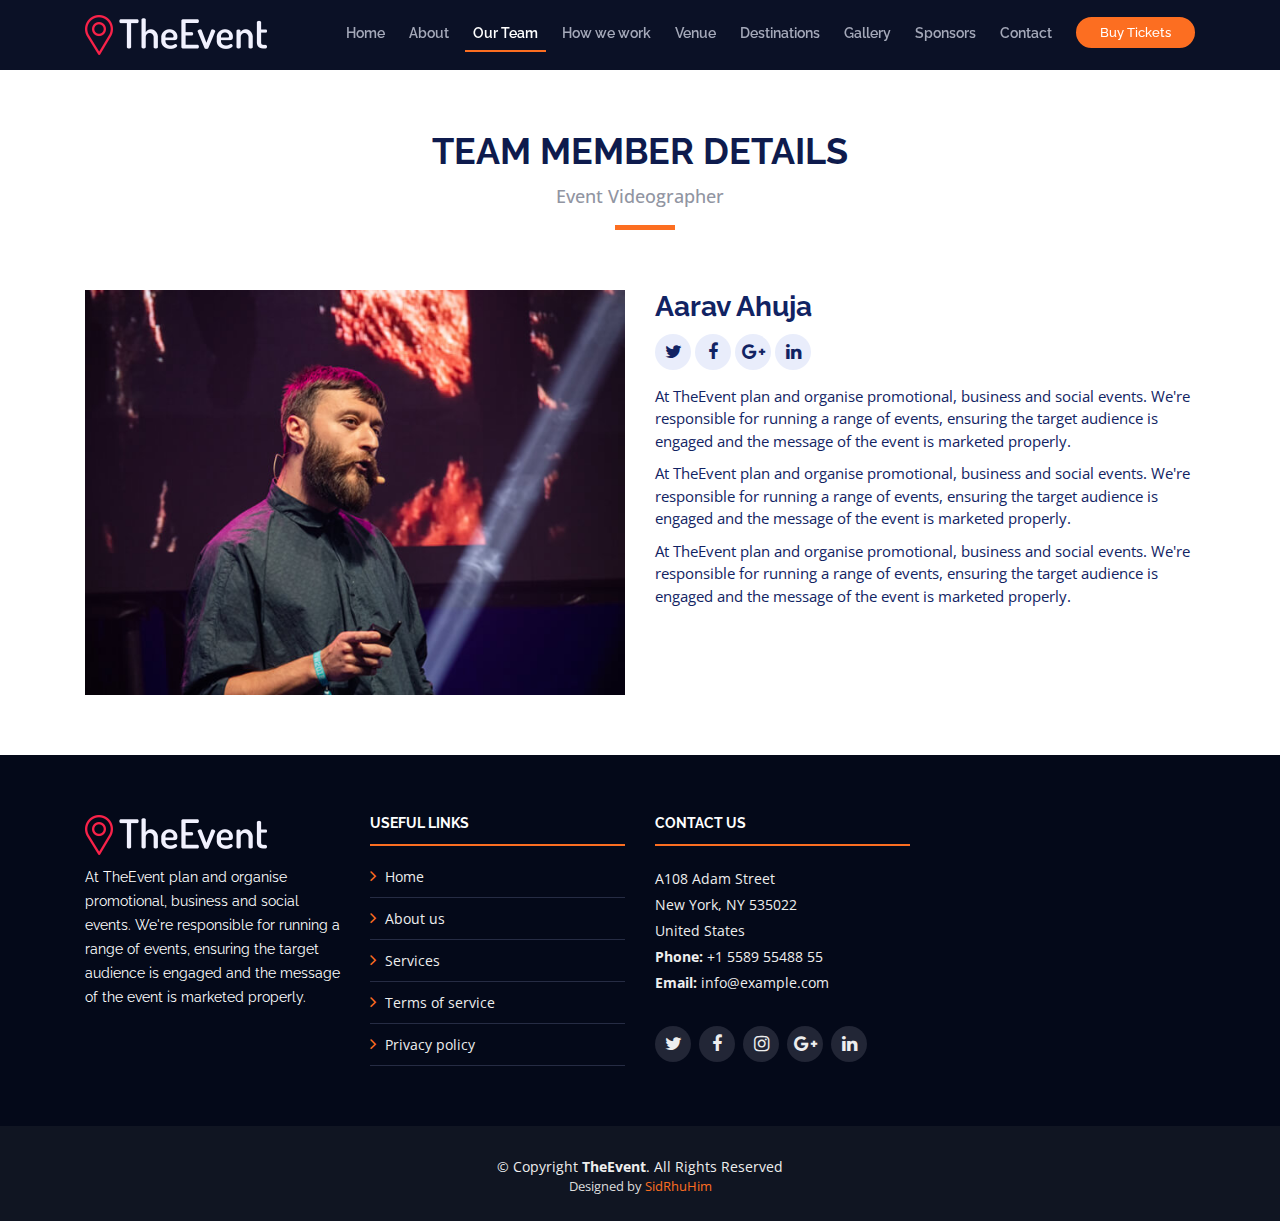
<file: speaker-details.html>
<!DOCTYPE html>
<html lang="en">

<head>
  <meta charset="utf-8">
  <meta content="width=device-width, initial-scale=1.0" name="viewport">

  <title>TheEvent Bootstrap Template - Speaker Details</title>
  <meta content="" name="description">
  <meta content="" name="keywords">

  <!-- Favicons -->
  <link href="assets/img/favicon.png" rel="icon">
  <link href="assets/img/apple-touch-icon.png" rel="apple-touch-icon">

  <!-- Google Fonts -->
  <link href="https://fonts.googleapis.com/css?family=Open+Sans:300,300i,400,400i,700,700i|Raleway:300,400,500,700,800" rel="stylesheet">

  <!-- Vendor CSS Files -->
  <link href="assets/vendor/bootstrap/css/bootstrap.min.css" rel="stylesheet">
  <link href="assets/vendor/venobox/venobox.css" rel="stylesheet">
  <link href="assets/vendor/font-awesome/css/font-awesome.min.css" rel="stylesheet">
  <link href="assets/vendor/owl.carousel/assets/owl.carousel.min.css" rel="stylesheet">
  <link href="assets/vendor/aos/aos.css" rel="stylesheet">

  <!-- Template Main CSS File -->
  <link href="assets/css/style.css" rel="stylesheet">

  <!-- =======================================================
  * Template Name: TheEvent - v2.3.1
  * Template URL: https://bootstrapmade.com/theevent-conference-event-bootstrap-template/
  * Author: BootstrapMade.com
  * License: https://bootstrapmade.com/license/
  ======================================================== -->
</head>

<body>

  <!-- ======= Header ======= -->
  <header id="header" class="header-fixed">
    <div class="container">

      <div id="logo" class="pull-left">
        <!-- Uncomment below if you prefer to use a text logo -->
        <!-- <h1><a href="#intro">The<span>Event</span></a></h1>-->
        <a href="index.html" class="scrollto"><img src="assets/img/logo.png" alt="" title=""></a>
      </div>

      <nav id="nav-menu-container">
        <ul class="nav-menu">
          <li ><a href="index.html">Home</a></li>
          <li><a href="#about">About</a></li>
          <li class="menu-active"><a href="#speakers">Our Team</a></li>
          <li><a href="#schedule">How we work</a></li>
          <li><a href="#venue">Venue</a></li>
          <li><a href="#hotels">Destinations</a></li>
          <li><a href="#gallery">Gallery</a></li>
          <li><a href="#supporters">Sponsors</a></li>
          <li><a href="#contact">Contact</a></li>
          <li class="buy-tickets"><a href="#buy-tickets">Buy Tickets</a></li>
        </ul>
      </nav><!-- #nav-menu-container -->
    </div>
  </header><!-- End Header -->

  <main id="main" class="main-page">

    <!-- ======= Speaker Details Sectionn ======= -->
    <section id="speakers-details">
      <div class="container">
        <div class="section-header">
          <h2>Team member Details</h2>
          <p>Event Videographer</p>
        </div>

        <div class="row">
          <div class="col-md-6">
            <img src="assets/img/speakers/1.jpg" alt="Speaker 1" class="img-fluid">
          </div>

          <div class="col-md-6">
            <div class="details">
              <h2>Aarav Ahuja</h2>
              <div class="social">
                <a href=""><i class="fa fa-twitter"></i></a>
                <a href=""><i class="fa fa-facebook"></i></a>
                <a href=""><i class="fa fa-google-plus"></i></a>
                <a href=""><i class="fa fa-linkedin"></i></a>
              </div>
              <p>At TheEvent plan and organise promotional, business and social events. We're responsible
               for running a range of events, ensuring the target audience is engaged and the message of the event is marketed properly.</p>

              <p>At TheEvent plan and organise promotional, business and social events. We're responsible
               for running a range of events, ensuring the target audience is engaged and the message of the event is marketed properly.</p>

              <p>At TheEvent plan and organise promotional, business and social events. We're responsible
               for running a range of events, ensuring the target audience is engaged and the message of the event is marketed properly.</p>
            </div>
          </div>

        </div>
      </div>

    </section>

  </main><!-- End #main -->

  <!-- ======= Footer ======= -->
  <footer id="footer">
    <div class="footer-top">
      <div class="container">
        <div class="row">

          <div class="col-lg-3 col-md-6 footer-info">
            <img src="assets/img/logo.png" alt="TheEvenet">
            <p>At TheEvent plan and organise promotional, business and social events. We're responsible
               for running a range of events, ensuring the target audience is engaged and the message of the event is marketed properly.</p>
          </div>

          <div class="col-lg-3 col-md-6 footer-links">
            <h4>Useful Links</h4>
            <ul>
              <li><i class="fa fa-angle-right"></i> <a href="#">Home</a></li>
              <li><i class="fa fa-angle-right"></i> <a href="#">About us</a></li>
              <li><i class="fa fa-angle-right"></i> <a href="#">Services</a></li>
              <li><i class="fa fa-angle-right"></i> <a href="#">Terms of service</a></li>
              <li><i class="fa fa-angle-right"></i> <a href="#">Privacy policy</a></li>
            </ul>
          </div>


          <div class="col-lg-3 col-md-6 footer-contact">
            <h4>Contact Us</h4>
            <p>
              A108 Adam Street <br>
              New York, NY 535022<br>
              United States <br>
              <strong>Phone:</strong> +1 5589 55488 55<br>
              <strong>Email:</strong> info@example.com<br>
            </p>

            <div class="social-links">
              <a href="#" class="twitter"><i class="fa fa-twitter"></i></a>
              <a href="#" class="facebook"><i class="fa fa-facebook"></i></a>
              <a href="#" class="instagram"><i class="fa fa-instagram"></i></a>
              <a href="#" class="google-plus"><i class="fa fa-google-plus"></i></a>
              <a href="#" class="linkedin"><i class="fa fa-linkedin"></i></a>
            </div>

          </div>

        </div>
      </div>
    </div>

    <div class="container">
      <div class="copyright">
        &copy; Copyright <strong>TheEvent</strong>. All Rights Reserved
      </div>
      <div class="credits">

        Designed by <a href="">SidRhuHim</a>
      </div>
    </div>
  </footer><!-- End  Footer -->

  <a href="#" class="back-to-top"><i class="fa fa-angle-up"></i></a>

  <!-- Vendor JS Files -->
  <script src="assets/vendor/jquery/jquery.min.js"></script>
  <script src="assets/vendor/bootstrap/js/bootstrap.bundle.min.js"></script>
  <script src="assets/vendor/jquery.easing/jquery.easing.min.js"></script>
  <script src="assets/vendor/php-email-form/validate.js"></script>
  <script src="assets/vendor/venobox/venobox.min.js"></script>
  <script src="assets/vendor/owl.carousel/owl.carousel.min.js"></script>
  <script src="assets/vendor/superfish/superfish.min.js"></script>
  <script src="assets/vendor/hoverIntent/hoverIntent.js"></script>
  <script src="assets/vendor/aos/aos.js"></script>

  <!-- Template Main JS File -->
  <script src="assets/js/main.js"></script>

</body>

</html>
</file>
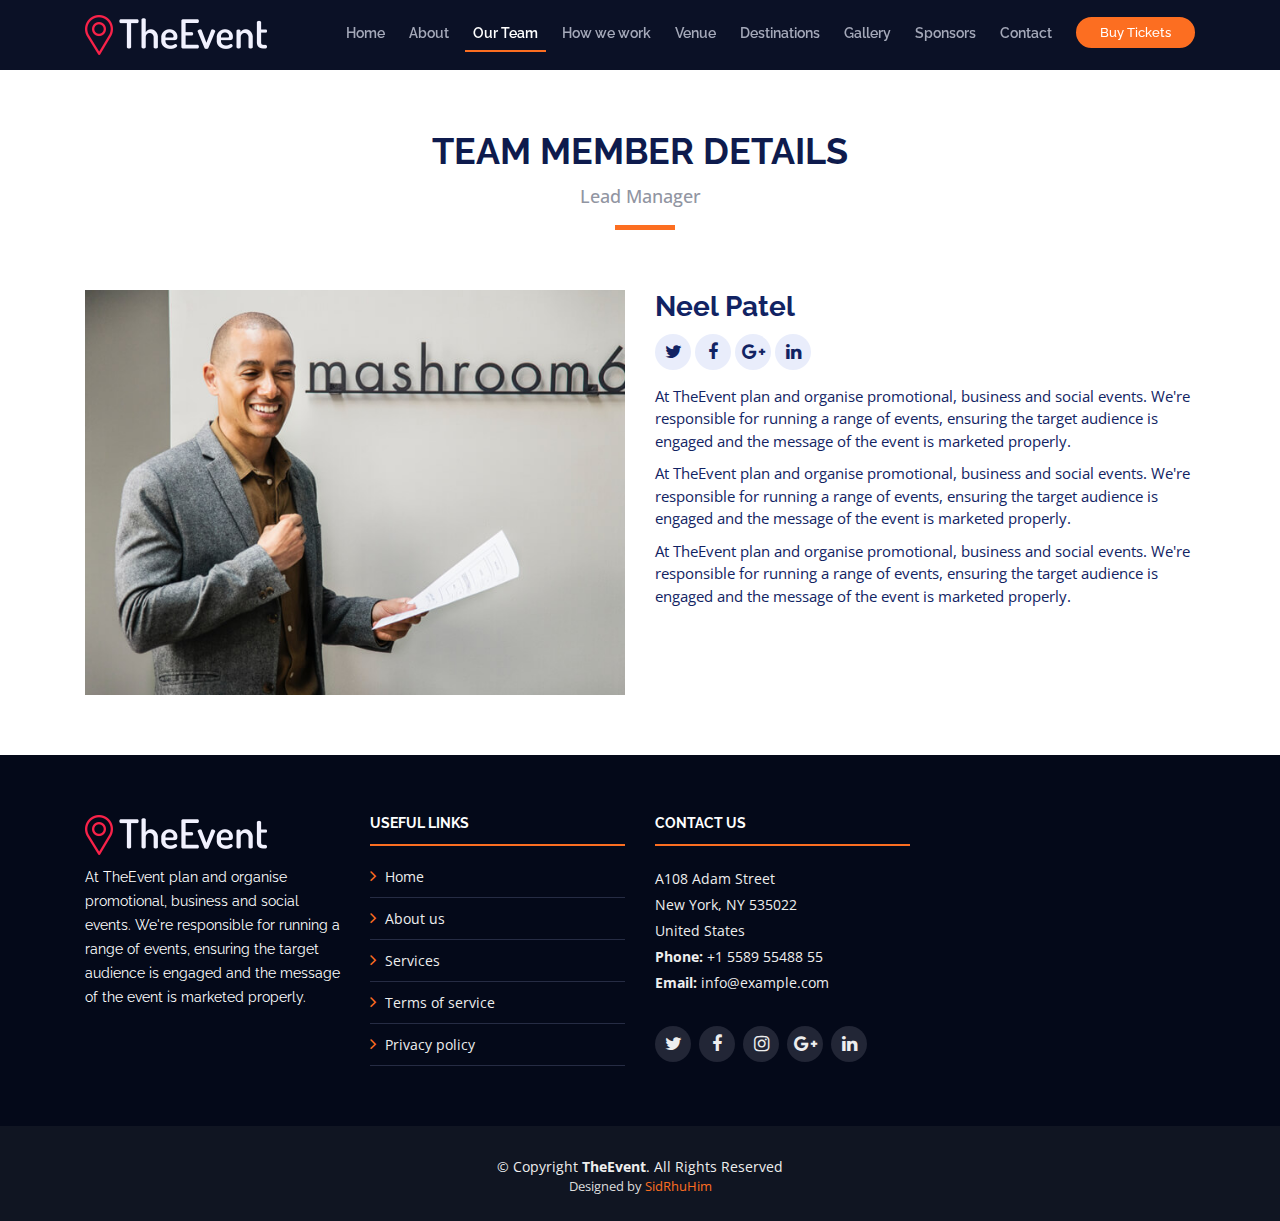
<file: speaker-details1.html>
<!DOCTYPE html>
<html lang="en">

<head>
  <meta charset="utf-8">
  <meta content="width=device-width, initial-scale=1.0" name="viewport">

  <title>Speaker Details</title>
  <meta content="" name="description">
  <meta content="" name="keywords">

  <!-- Favicons -->
  <link href="assets/img/favicon.png" rel="icon">
  <link href="assets/img/apple-touch-icon.png" rel="apple-touch-icon">

  <!-- Google Fonts -->
  <link href="https://fonts.googleapis.com/css?family=Open+Sans:300,300i,400,400i,700,700i|Raleway:300,400,500,700,800" rel="stylesheet">

  <!-- Vendor CSS Files -->
  <link href="assets/vendor/bootstrap/css/bootstrap.min.css" rel="stylesheet">
  <link href="assets/vendor/venobox/venobox.css" rel="stylesheet">
  <link href="assets/vendor/font-awesome/css/font-awesome.min.css" rel="stylesheet">
  <link href="assets/vendor/owl.carousel/assets/owl.carousel.min.css" rel="stylesheet">
  <link href="assets/vendor/aos/aos.css" rel="stylesheet">

  <!-- Template Main CSS File -->
  <link href="assets/css/style.css" rel="stylesheet">
</head>

<body>

  <!-- ======= Header ======= -->
  <header id="header" class="header-fixed">
    <div class="container">

      <div id="logo" class="pull-left">
        <a href="index.html" class="scrollto"><img src="assets/img/logo.png" alt="" title=""></a>
      </div>

      <nav id="nav-menu-container">
        <ul class="nav-menu">
          <li ><a href="index.html">Home</a></li>
          <li><a href="#about">About</a></li>
          <li class="menu-active"><a href="#speakers">Our Team</a></li>
          <li><a href="#schedule">How we work</a></li>
          <li><a href="#venue">Venue</a></li>
          <li><a href="#hotels">Destinations</a></li>
          <li><a href="#gallery">Gallery</a></li>
          <li><a href="#supporters">Sponsors</a></li>
          <li><a href="#contact">Contact</a></li>
          <li class="buy-tickets"><a href="#buy-tickets">Buy Tickets</a></li>
        </ul>
      </nav><!-- #nav-menu-container -->
    </div>
  </header><!-- End Header -->

  <main id="main" class="main-page">

    <!-- ======= Speaker Details Sectionn ======= -->
    <section id="speakers-details">
      <div class="container">
        <div class="section-header">
          <h2>Team member Details</h2>
          <p>Lead Manager</p>
        </div>

        <div class="row">
          <div class="col-md-6">
            <img src="assets/img/speakers/2.jpg" alt="Speaker 2" class="img-fluid">
          </div>

          <div class="col-md-6">
            <div class="details">
              <h2>Neel Patel</h2>
              <div class="social">
                <a href=""><i class="fa fa-twitter"></i></a>
                <a href=""><i class="fa fa-facebook"></i></a>
                <a href=""><i class="fa fa-google-plus"></i></a>
                <a href=""><i class="fa fa-linkedin"></i></a>
              </div>
              <p>At TheEvent plan and organise promotional, business and social events. We're responsible
               for running a range of events, ensuring the target audience is engaged and the message of the event is marketed properly.</p>

              <p>At TheEvent plan and organise promotional, business and social events. We're responsible
               for running a range of events, ensuring the target audience is engaged and the message of the event is marketed properly.</p>

              <p>At TheEvent plan and organise promotional, business and social events. We're responsible
               for running a range of events, ensuring the target audience is engaged and the message of the event is marketed properly.</p>
            </div>
          </div>

        </div>
      </div>

    </section>

  </main><!-- End #main -->

  <!-- ======= Footer ======= -->
  <footer id="footer">
    <div class="footer-top">
      <div class="container">
        <div class="row">

          <div class="col-lg-3 col-md-6 footer-info">
            <img src="assets/img/logo.png" alt="TheEvenet">
            <p>At TheEvent plan and organise promotional, business and social events. We're responsible
               for running a range of events, ensuring the target audience is engaged and the message of the event is marketed properly.</p>
          </div>

          <div class="col-lg-3 col-md-6 footer-links">
            <h4>Useful Links</h4>
            <ul>
              <li><i class="fa fa-angle-right"></i> <a href="#">Home</a></li>
              <li><i class="fa fa-angle-right"></i> <a href="#">About us</a></li>
              <li><i class="fa fa-angle-right"></i> <a href="#">Services</a></li>
              <li><i class="fa fa-angle-right"></i> <a href="#">Terms of service</a></li>
              <li><i class="fa fa-angle-right"></i> <a href="#">Privacy policy</a></li>
            </ul>
          </div>


          <div class="col-lg-3 col-md-6 footer-contact">
            <h4>Contact Us</h4>
            <p>
              A108 Adam Street <br>
              New York, NY 535022<br>
              United States <br>
              <strong>Phone:</strong> +1 5589 55488 55<br>
              <strong>Email:</strong> info@example.com<br>
            </p>

            <div class="social-links">
              <a href="#" class="twitter"><i class="fa fa-twitter"></i></a>
              <a href="#" class="facebook"><i class="fa fa-facebook"></i></a>
              <a href="#" class="instagram"><i class="fa fa-instagram"></i></a>
              <a href="#" class="google-plus"><i class="fa fa-google-plus"></i></a>
              <a href="#" class="linkedin"><i class="fa fa-linkedin"></i></a>
            </div>

          </div>

        </div>
      </div>
    </div>

    <div class="container">
      <div class="copyright">
        &copy; Copyright <strong>TheEvent</strong>. All Rights Reserved
      </div>
      <div class="credits">
        Designed by <a href="">SidRhuHim</a>
      </div>
    </div>
  </footer><!-- End  Footer -->

  <a href="#" class="back-to-top"><i class="fa fa-angle-up"></i></a>

  <!-- Vendor JS Files -->
  <script src="assets/vendor/jquery/jquery.min.js"></script>
  <script src="assets/vendor/bootstrap/js/bootstrap.bundle.min.js"></script>
  <script src="assets/vendor/jquery.easing/jquery.easing.min.js"></script>
  <script src="assets/vendor/php-email-form/validate.js"></script>
  <script src="assets/vendor/venobox/venobox.min.js"></script>
  <script src="assets/vendor/owl.carousel/owl.carousel.min.js"></script>
  <script src="assets/vendor/superfish/superfish.min.js"></script>
  <script src="assets/vendor/hoverIntent/hoverIntent.js"></script>
  <script src="assets/vendor/aos/aos.js"></script>

  <!-- Template Main JS File -->
  <script src="assets/js/main.js"></script>

</body>

</html>
</file>
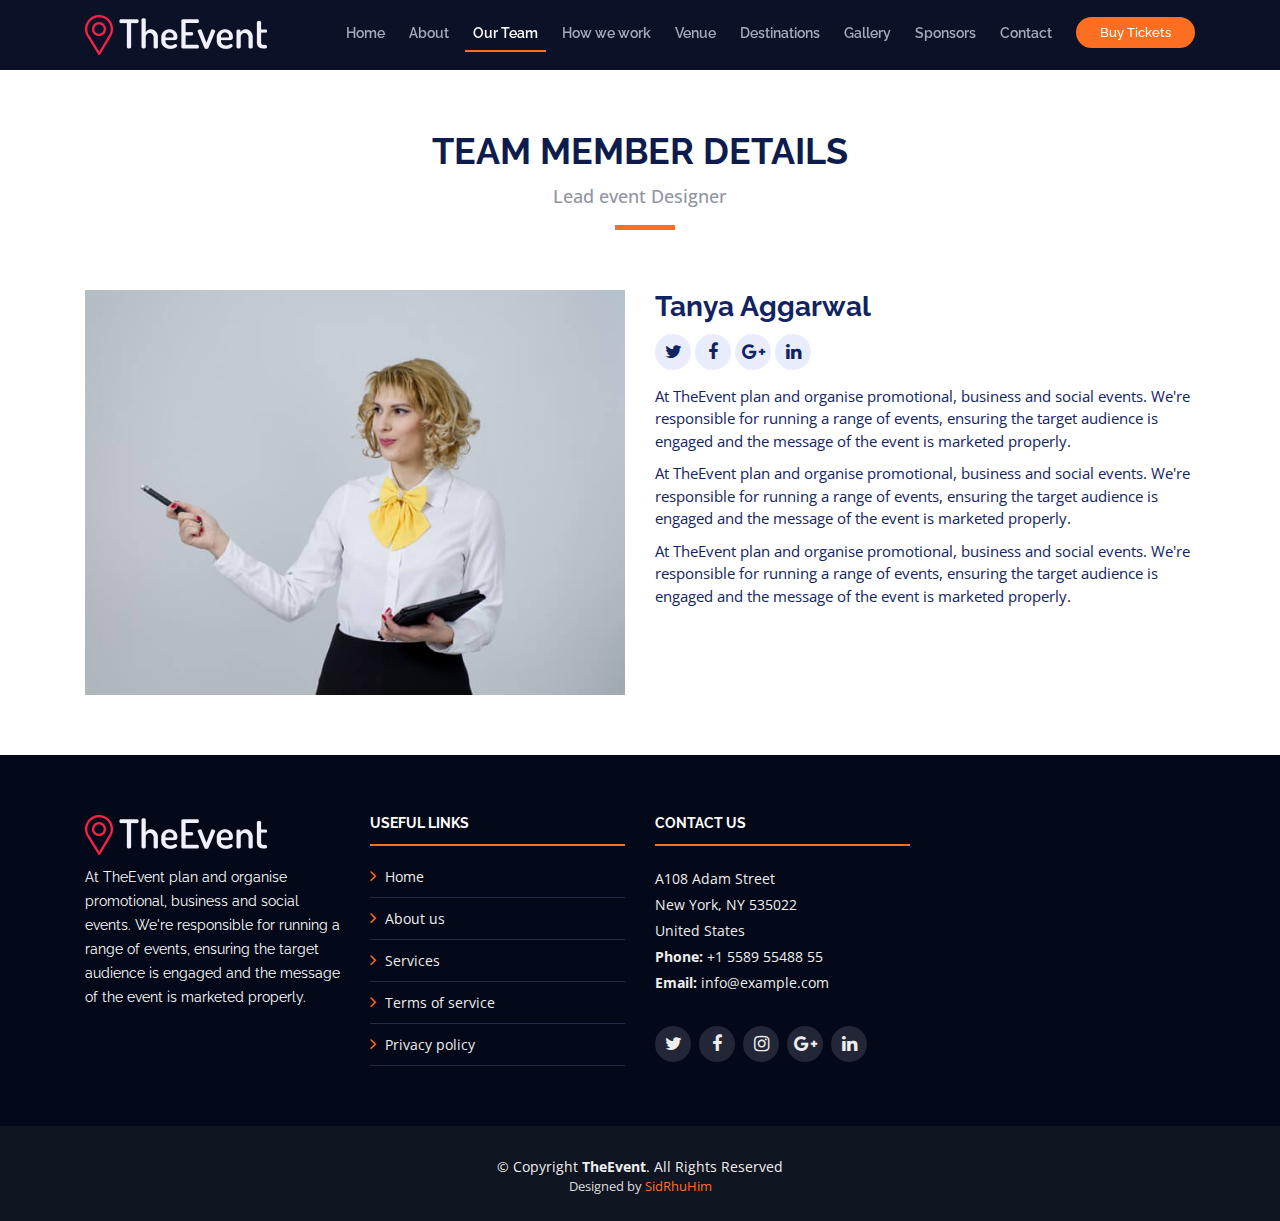
<file: speaker-details2.html>
<!DOCTYPE html>
<html lang="en">

<head>
  <meta charset="utf-8">
  <meta content="width=device-width, initial-scale=1.0" name="viewport">

  <title>Speaker Details</title>
  <meta content="" name="description">
  <meta content="" name="keywords">

  <!-- Favicons -->
  <link href="assets/img/favicon.png" rel="icon">
  <link href="assets/img/apple-touch-icon.png" rel="apple-touch-icon">

  <!-- Google Fonts -->
  <link href="https://fonts.googleapis.com/css?family=Open+Sans:300,300i,400,400i,700,700i|Raleway:300,400,500,700,800" rel="stylesheet">

  <!-- Vendor CSS Files -->
  <link href="assets/vendor/bootstrap/css/bootstrap.min.css" rel="stylesheet">
  <link href="assets/vendor/venobox/venobox.css" rel="stylesheet">
  <link href="assets/vendor/font-awesome/css/font-awesome.min.css" rel="stylesheet">
  <link href="assets/vendor/owl.carousel/assets/owl.carousel.min.css" rel="stylesheet">
  <link href="assets/vendor/aos/aos.css" rel="stylesheet">

  <!-- Template Main CSS File -->
  <link href="assets/css/style.css" rel="stylesheet">
</head>

<body>

  <!-- ======= Header ======= -->
  <header id="header" class="header-fixed">
    <div class="container">

      <div id="logo" class="pull-left">
        <a href="index.html" class="scrollto"><img src="assets/img/logo.png" alt="" title=""></a>
      </div>

      <nav id="nav-menu-container">
        <ul class="nav-menu">
          <li ><a href="index.html">Home</a></li>
          <li><a href="#about">About</a></li>
          <li class="menu-active"><a href="#speakers">Our Team</a></li>
          <li><a href="#schedule">How we work</a></li>
          <li><a href="#venue">Venue</a></li>
          <li><a href="#hotels">Destinations</a></li>
          <li><a href="#gallery">Gallery</a></li>
          <li><a href="#supporters">Sponsors</a></li>
          <li><a href="#contact">Contact</a></li>
          <li class="buy-tickets"><a href="#buy-tickets">Buy Tickets</a></li>
        </ul>
      </nav><!-- #nav-menu-container -->
    </div>
  </header><!-- End Header -->

  <main id="main" class="main-page">

    <!-- ======= Speaker Details Sectionn ======= -->
    <section id="speakers-details">
      <div class="container">
        <div class="section-header">
          <h2>Team member Details</h2>
          <p>Lead event Designer</p>
        </div>

        <div class="row">
          <div class="col-md-6">
            <img src="assets/img/speakers/3.jpg" alt="Speaker 3" class="img-fluid">
          </div>

          <div class="col-md-6">
            <div class="details">
              <h2>Tanya Aggarwal</h2>
              <div class="social">
                <a href=""><i class="fa fa-twitter"></i></a>
                <a href=""><i class="fa fa-facebook"></i></a>
                <a href=""><i class="fa fa-google-plus"></i></a>
                <a href=""><i class="fa fa-linkedin"></i></a>
              </div>
              <p>At TheEvent plan and organise promotional, business and social events. We're responsible
               for running a range of events, ensuring the target audience is engaged and the message of the event is marketed properly.</p>

              <p>At TheEvent plan and organise promotional, business and social events. We're responsible
               for running a range of events, ensuring the target audience is engaged and the message of the event is marketed properly.</p>

              <p>At TheEvent plan and organise promotional, business and social events. We're responsible
               for running a range of events, ensuring the target audience is engaged and the message of the event is marketed properly.</p>
            </div>
          </div>

        </div>
      </div>

    </section>

  </main><!-- End #main -->

  <!-- ======= Footer ======= -->
  <footer id="footer">
    <div class="footer-top">
      <div class="container">
        <div class="row">

          <div class="col-lg-3 col-md-6 footer-info">
            <img src="assets/img/logo.png" alt="TheEvenet">
            <p>At TheEvent plan and organise promotional, business and social events. We're responsible
               for running a range of events, ensuring the target audience is engaged and the message of the event is marketed properly.</p>
          </div>

          <div class="col-lg-3 col-md-6 footer-links">
            <h4>Useful Links</h4>
            <ul>
              <li><i class="fa fa-angle-right"></i> <a href="#">Home</a></li>
              <li><i class="fa fa-angle-right"></i> <a href="#">About us</a></li>
              <li><i class="fa fa-angle-right"></i> <a href="#">Services</a></li>
              <li><i class="fa fa-angle-right"></i> <a href="#">Terms of service</a></li>
              <li><i class="fa fa-angle-right"></i> <a href="#">Privacy policy</a></li>
            </ul>
          </div>


          <div class="col-lg-3 col-md-6 footer-contact">
            <h4>Contact Us</h4>
            <p>
              A108 Adam Street <br>
              New York, NY 535022<br>
              United States <br>
              <strong>Phone:</strong> +1 5589 55488 55<br>
              <strong>Email:</strong> info@example.com<br>
            </p>

            <div class="social-links">
              <a href="#" class="twitter"><i class="fa fa-twitter"></i></a>
              <a href="#" class="facebook"><i class="fa fa-facebook"></i></a>
              <a href="#" class="instagram"><i class="fa fa-instagram"></i></a>
              <a href="#" class="google-plus"><i class="fa fa-google-plus"></i></a>
              <a href="#" class="linkedin"><i class="fa fa-linkedin"></i></a>
            </div>

          </div>

        </div>
      </div>
    </div>

    <div class="container">
      <div class="copyright">
        &copy; Copyright <strong>TheEvent</strong>. All Rights Reserved
      </div>
      <div class="credits">
        Designed by <a href="">SidRhuHim</a>
      </div>
    </div>
  </footer><!-- End  Footer -->

  <a href="#" class="back-to-top"><i class="fa fa-angle-up"></i></a>

  <!-- Vendor JS Files -->
  <script src="assets/vendor/jquery/jquery.min.js"></script>
  <script src="assets/vendor/bootstrap/js/bootstrap.bundle.min.js"></script>
  <script src="assets/vendor/jquery.easing/jquery.easing.min.js"></script>
  <script src="assets/vendor/php-email-form/validate.js"></script>
  <script src="assets/vendor/venobox/venobox.min.js"></script>
  <script src="assets/vendor/owl.carousel/owl.carousel.min.js"></script>
  <script src="assets/vendor/superfish/superfish.min.js"></script>
  <script src="assets/vendor/hoverIntent/hoverIntent.js"></script>
  <script src="assets/vendor/aos/aos.js"></script>

  <!-- Template Main JS File -->
  <script src="assets/js/main.js"></script>

</body>

</html>
</file>
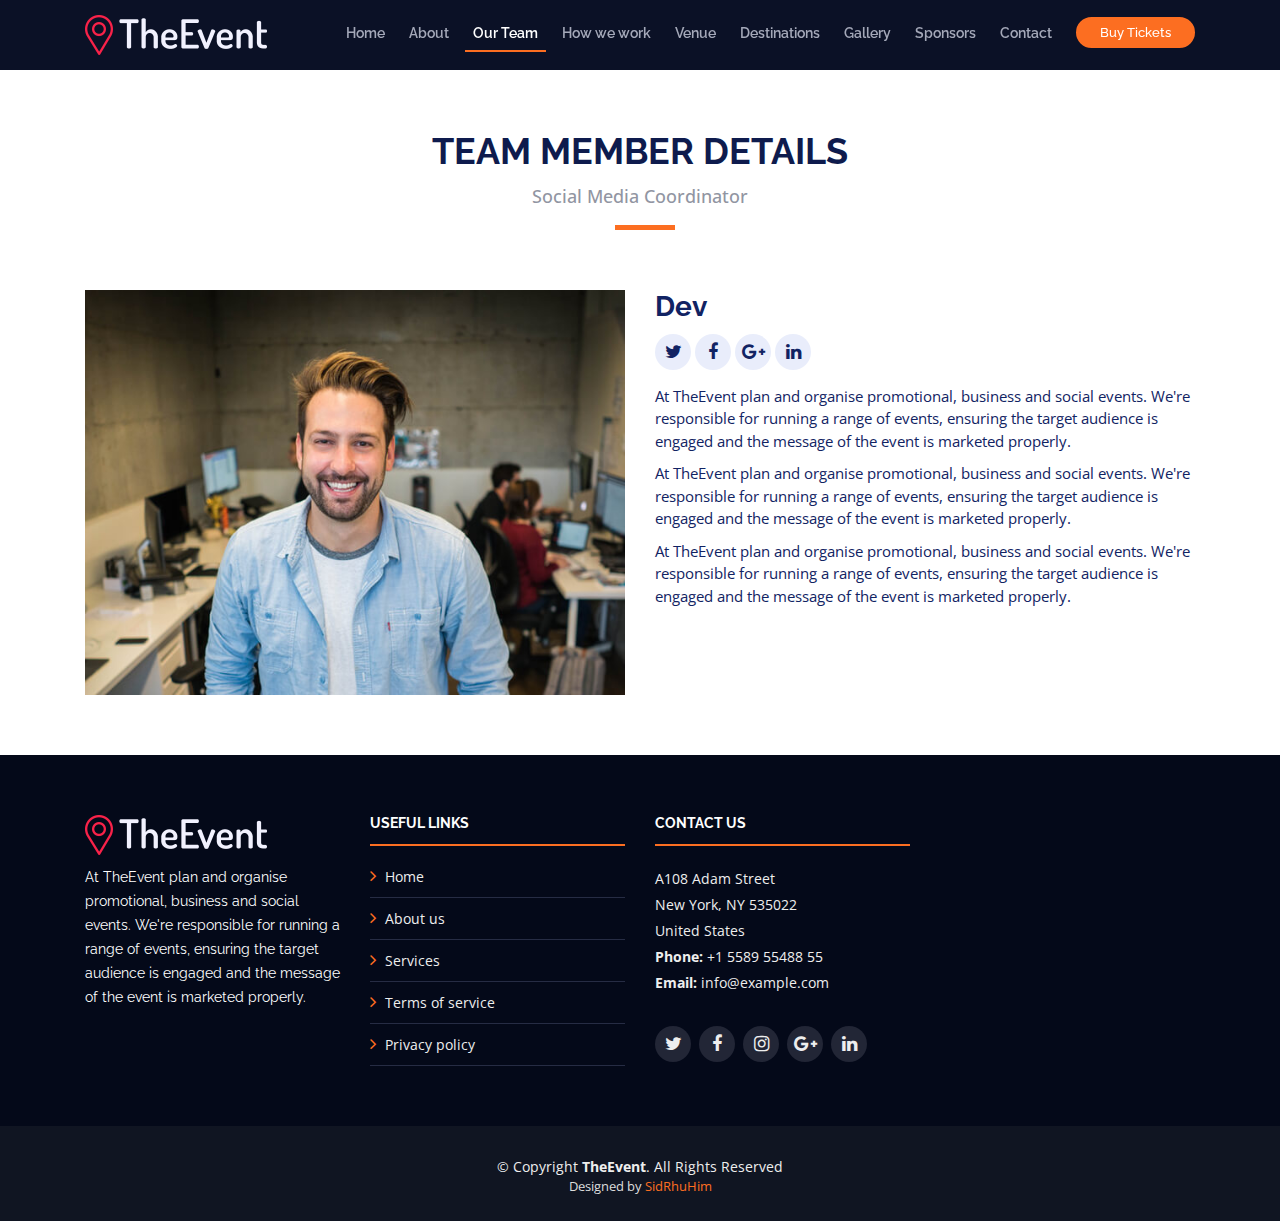
<file: speaker-details3.html>
<!DOCTYPE html>
<html lang="en">

<head>
  <meta charset="utf-8">
  <meta content="width=device-width, initial-scale=1.0" name="viewport">

  <title>Speaker Details</title>
  <meta content="" name="description">
  <meta content="" name="keywords">

  <!-- Favicons -->
  <link href="assets/img/favicon.png" rel="icon">
  <link href="assets/img/apple-touch-icon.png" rel="apple-touch-icon">

  <!-- Google Fonts -->
  <link href="https://fonts.googleapis.com/css?family=Open+Sans:300,300i,400,400i,700,700i|Raleway:300,400,500,700,800" rel="stylesheet">

  <!-- Vendor CSS Files -->
  <link href="assets/vendor/bootstrap/css/bootstrap.min.css" rel="stylesheet">
  <link href="assets/vendor/venobox/venobox.css" rel="stylesheet">
  <link href="assets/vendor/font-awesome/css/font-awesome.min.css" rel="stylesheet">
  <link href="assets/vendor/owl.carousel/assets/owl.carousel.min.css" rel="stylesheet">
  <link href="assets/vendor/aos/aos.css" rel="stylesheet">

  <!-- Template Main CSS File -->
  <link href="assets/css/style.css" rel="stylesheet">
</head>

<body>

  <!-- ======= Header ======= -->
  <header id="header" class="header-fixed">
    <div class="container">

      <div id="logo" class="pull-left">
        <a href="index.html" class="scrollto"><img src="assets/img/logo.png" alt="" title=""></a>
      </div>

      <nav id="nav-menu-container">
        <ul class="nav-menu">
          <li ><a href="index.html">Home</a></li>
          <li><a href="#about">About</a></li>
          <li class="menu-active"><a href="#speakers">Our Team</a></li>
          <li><a href="#schedule">How we work</a></li>
          <li><a href="#venue">Venue</a></li>
          <li><a href="#hotels">Destinations</a></li>
          <li><a href="#gallery">Gallery</a></li>
          <li><a href="#supporters">Sponsors</a></li>
          <li><a href="#contact">Contact</a></li>
          <li class="buy-tickets"><a href="#buy-tickets">Buy Tickets</a></li>
        </ul>
      </nav><!-- #nav-menu-container -->
    </div>
  </header><!-- End Header -->

  <main id="main" class="main-page">

    <!-- ======= Speaker Details Sectionn ======= -->
    <section id="speakers-details">
      <div class="container">
        <div class="section-header">
          <h2>Team member Details</h2>
          <p>Social Media Coordinator</p>
        </div>

        <div class="row">
          <div class="col-md-6">
            <img src="assets/img/speakers/4.jpg" alt="Speaker 4" class="img-fluid">
          </div>

          <div class="col-md-6">
            <div class="details">
              <h2>Dev</h2>
              <div class="social">
                <a href=""><i class="fa fa-twitter"></i></a>
                <a href=""><i class="fa fa-facebook"></i></a>
                <a href=""><i class="fa fa-google-plus"></i></a>
                <a href=""><i class="fa fa-linkedin"></i></a>
              </div>
              <p>At TheEvent plan and organise promotional, business and social events. We're responsible
               for running a range of events, ensuring the target audience is engaged and the message of the event is marketed properly.</p>

              <p>At TheEvent plan and organise promotional, business and social events. We're responsible
               for running a range of events, ensuring the target audience is engaged and the message of the event is marketed properly.</p>

              <p>At TheEvent plan and organise promotional, business and social events. We're responsible
               for running a range of events, ensuring the target audience is engaged and the message of the event is marketed properly.</p>
            </div>
          </div>

        </div>
      </div>

    </section>

  </main><!-- End #main -->

  <!-- ======= Footer ======= -->
  <footer id="footer">
    <div class="footer-top">
      <div class="container">
        <div class="row">

          <div class="col-lg-3 col-md-6 footer-info">
            <img src="assets/img/logo.png" alt="TheEvenet">
            <p>At TheEvent plan and organise promotional, business and social events. We're responsible
               for running a range of events, ensuring the target audience is engaged and the message of the event is marketed properly.</p>
          </div>

          <div class="col-lg-3 col-md-6 footer-links">
            <h4>Useful Links</h4>
            <ul>
              <li><i class="fa fa-angle-right"></i> <a href="#">Home</a></li>
              <li><i class="fa fa-angle-right"></i> <a href="#">About us</a></li>
              <li><i class="fa fa-angle-right"></i> <a href="#">Services</a></li>
              <li><i class="fa fa-angle-right"></i> <a href="#">Terms of service</a></li>
              <li><i class="fa fa-angle-right"></i> <a href="#">Privacy policy</a></li>
            </ul>
          </div>

          <div class="col-lg-3 col-md-6 footer-contact">
            <h4>Contact Us</h4>
            <p>
              A108 Adam Street <br>
              New York, NY 535022<br>
              United States <br>
              <strong>Phone:</strong> +1 5589 55488 55<br>
              <strong>Email:</strong> info@example.com<br>
            </p>

            <div class="social-links">
              <a href="#" class="twitter"><i class="fa fa-twitter"></i></a>
              <a href="#" class="facebook"><i class="fa fa-facebook"></i></a>
              <a href="#" class="instagram"><i class="fa fa-instagram"></i></a>
              <a href="#" class="google-plus"><i class="fa fa-google-plus"></i></a>
              <a href="#" class="linkedin"><i class="fa fa-linkedin"></i></a>
            </div>

          </div>

        </div>
      </div>
    </div>

    <div class="container">
      <div class="copyright">
        &copy; Copyright <strong>TheEvent</strong>. All Rights Reserved
      </div>
      <div class="credits">
        Designed by <a href="">SidRhuHim</a>
      </div>
    </div>
  </footer><!-- End  Footer -->

  <a href="#" class="back-to-top"><i class="fa fa-angle-up"></i></a>

  <!-- Vendor JS Files -->
  <script src="assets/vendor/jquery/jquery.min.js"></script>
  <script src="assets/vendor/bootstrap/js/bootstrap.bundle.min.js"></script>
  <script src="assets/vendor/jquery.easing/jquery.easing.min.js"></script>
  <script src="assets/vendor/php-email-form/validate.js"></script>
  <script src="assets/vendor/venobox/venobox.min.js"></script>
  <script src="assets/vendor/owl.carousel/owl.carousel.min.js"></script>
  <script src="assets/vendor/superfish/superfish.min.js"></script>
  <script src="assets/vendor/hoverIntent/hoverIntent.js"></script>
  <script src="assets/vendor/aos/aos.js"></script>

  <!-- Template Main JS File -->
  <script src="assets/js/main.js"></script>

</body>

</html>
</file>
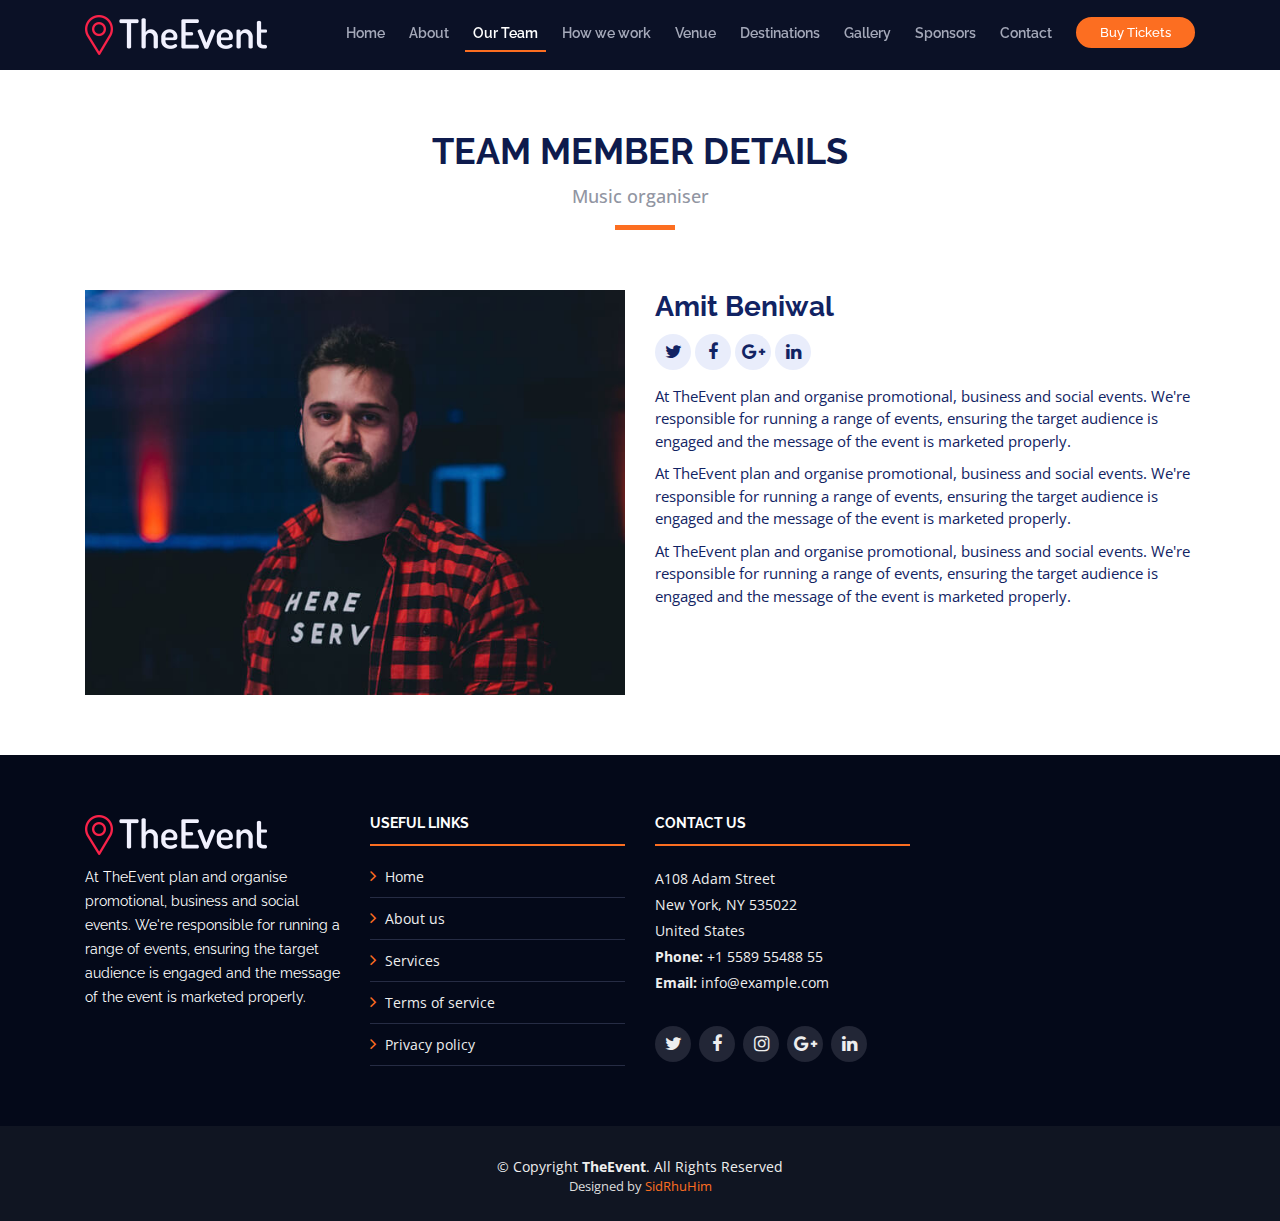
<file: speaker-details4.html>
<!DOCTYPE html>
<html lang="en">

<head>
  <meta charset="utf-8">
  <meta content="width=device-width, initial-scale=1.0" name="viewport">

  <title>Speaker Details</title>
  <meta content="" name="description">
  <meta content="" name="keywords">

  <!-- Favicons -->
  <link href="assets/img/favicon.png" rel="icon">
  <link href="assets/img/apple-touch-icon.png" rel="apple-touch-icon">

  <!-- Google Fonts -->
  <link href="https://fonts.googleapis.com/css?family=Open+Sans:300,300i,400,400i,700,700i|Raleway:300,400,500,700,800" rel="stylesheet">

  <!-- Vendor CSS Files -->
  <link href="assets/vendor/bootstrap/css/bootstrap.min.css" rel="stylesheet">
  <link href="assets/vendor/venobox/venobox.css" rel="stylesheet">
  <link href="assets/vendor/font-awesome/css/font-awesome.min.css" rel="stylesheet">
  <link href="assets/vendor/owl.carousel/assets/owl.carousel.min.css" rel="stylesheet">
  <link href="assets/vendor/aos/aos.css" rel="stylesheet">

  <!-- Template Main CSS File -->
  <link href="assets/css/style.css" rel="stylesheet">
</head>

<body>

  <!-- ======= Header ======= -->
  <header id="header" class="header-fixed">
    <div class="container">

      <div id="logo" class="pull-left">
        <a href="index.html" class="scrollto"><img src="assets/img/logo.png" alt="" title=""></a>
      </div>

      <nav id="nav-menu-container">
        <ul class="nav-menu">
          <li ><a href="index.html">Home</a></li>
          <li><a href="#about">About</a></li>
          <li class="menu-active"><a href="#speakers">Our Team</a></li>
          <li><a href="#schedule">How we work</a></li>
          <li><a href="#venue">Venue</a></li>
          <li><a href="#hotels">Destinations</a></li>
          <li><a href="#gallery">Gallery</a></li>
          <li><a href="#supporters">Sponsors</a></li>
          <li><a href="#contact">Contact</a></li>
          <li class="buy-tickets"><a href="#buy-tickets">Buy Tickets</a></li>
        </ul>
      </nav><!-- #nav-menu-container -->
    </div>
  </header><!-- End Header -->

  <main id="main" class="main-page">

    <!-- ======= Speaker Details Sectionn ======= -->
    <section id="speakers-details">
      <div class="container">
        <div class="section-header">
          <h2>Team member Details</h2>
          <p>Music organiser</p>
        </div>

        <div class="row">
          <div class="col-md-6">
            <img src="assets/img/speakers/5.jpg" alt="Speaker 5" class="img-fluid">
          </div>

          <div class="col-md-6">
            <div class="details">
              <h2>Amit Beniwal</h2>
              <div class="social">
                <a href=""><i class="fa fa-twitter"></i></a>
                <a href=""><i class="fa fa-facebook"></i></a>
                <a href=""><i class="fa fa-google-plus"></i></a>
                <a href=""><i class="fa fa-linkedin"></i></a>
              </div>
              <p>At TheEvent plan and organise promotional, business and social events. We're responsible
               for running a range of events, ensuring the target audience is engaged and the message of the event is marketed properly.</p>

              <p>At TheEvent plan and organise promotional, business and social events. We're responsible
               for running a range of events, ensuring the target audience is engaged and the message of the event is marketed properly.</p>

              <p>At TheEvent plan and organise promotional, business and social events. We're responsible
               for running a range of events, ensuring the target audience is engaged and the message of the event is marketed properly.</p>
            </div>
          </div>

        </div>
      </div>

    </section>

  </main><!-- End #main -->

  <!-- ======= Footer ======= -->
  <footer id="footer">
    <div class="footer-top">
      <div class="container">
        <div class="row">

          <div class="col-lg-3 col-md-6 footer-info">
            <img src="assets/img/logo.png" alt="TheEvenet">
            <p>At TheEvent plan and organise promotional, business and social events. We're responsible
               for running a range of events, ensuring the target audience is engaged and the message of the event is marketed properly.</p>
          </div>

          <div class="col-lg-3 col-md-6 footer-links">
            <h4>Useful Links</h4>
            <ul>
              <li><i class="fa fa-angle-right"></i> <a href="#">Home</a></li>
              <li><i class="fa fa-angle-right"></i> <a href="#">About us</a></li>
              <li><i class="fa fa-angle-right"></i> <a href="#">Services</a></li>
              <li><i class="fa fa-angle-right"></i> <a href="#">Terms of service</a></li>
              <li><i class="fa fa-angle-right"></i> <a href="#">Privacy policy</a></li>
            </ul>
          </div>


          <div class="col-lg-3 col-md-6 footer-contact">
            <h4>Contact Us</h4>
            <p>
              A108 Adam Street <br>
              New York, NY 535022<br>
              United States <br>
              <strong>Phone:</strong> +1 5589 55488 55<br>
              <strong>Email:</strong> info@example.com<br>
            </p>

            <div class="social-links">
              <a href="#" class="twitter"><i class="fa fa-twitter"></i></a>
              <a href="#" class="facebook"><i class="fa fa-facebook"></i></a>
              <a href="#" class="instagram"><i class="fa fa-instagram"></i></a>
              <a href="#" class="google-plus"><i class="fa fa-google-plus"></i></a>
              <a href="#" class="linkedin"><i class="fa fa-linkedin"></i></a>
            </div>

          </div>

        </div>
      </div>
    </div>

    <div class="container">
      <div class="copyright">
        &copy; Copyright <strong>TheEvent</strong>. All Rights Reserved
      </div>
      <div class="credits">
        Designed by <a href="">SidRhuHim</a>
      </div>
    </div>
  </footer><!-- End  Footer -->

  <a href="#" class="back-to-top"><i class="fa fa-angle-up"></i></a>

  <!-- Vendor JS Files -->
  <script src="assets/vendor/jquery/jquery.min.js"></script>
  <script src="assets/vendor/bootstrap/js/bootstrap.bundle.min.js"></script>
  <script src="assets/vendor/jquery.easing/jquery.easing.min.js"></script>
  <script src="assets/vendor/php-email-form/validate.js"></script>
  <script src="assets/vendor/venobox/venobox.min.js"></script>
  <script src="assets/vendor/owl.carousel/owl.carousel.min.js"></script>
  <script src="assets/vendor/superfish/superfish.min.js"></script>
  <script src="assets/vendor/hoverIntent/hoverIntent.js"></script>
  <script src="assets/vendor/aos/aos.js"></script>

  <!-- Template Main JS File -->
  <script src="assets/js/main.js"></script>

</body>

</html>
</file>
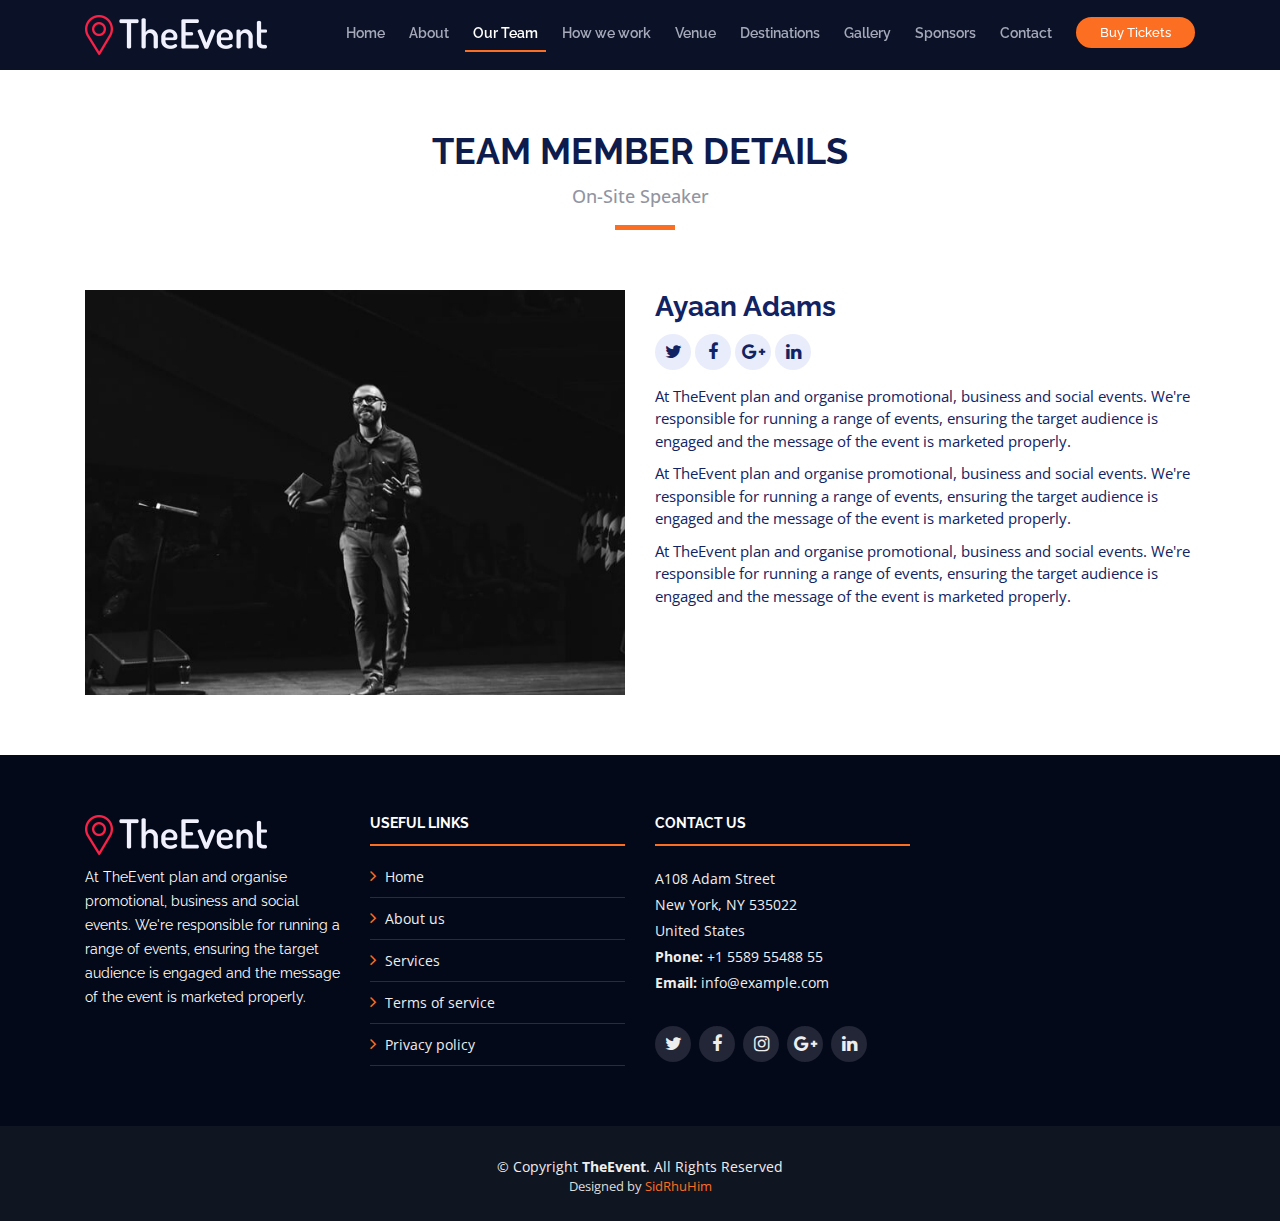
<file: speaker-details5.html>
<!DOCTYPE html>
<html lang="en">

<head>
  <meta charset="utf-8">
  <meta content="width=device-width, initial-scale=1.0" name="viewport">

  <title>Speaker Details</title>
  <meta content="" name="description">
  <meta content="" name="keywords">

  <!-- Favicons -->
  <link href="assets/img/favicon.png" rel="icon">
  <link href="assets/img/apple-touch-icon.png" rel="apple-touch-icon">

  <!-- Google Fonts -->
  <link href="https://fonts.googleapis.com/css?family=Open+Sans:300,300i,400,400i,700,700i|Raleway:300,400,500,700,800" rel="stylesheet">

  <!-- Vendor CSS Files -->
  <link href="assets/vendor/bootstrap/css/bootstrap.min.css" rel="stylesheet">
  <link href="assets/vendor/venobox/venobox.css" rel="stylesheet">
  <link href="assets/vendor/font-awesome/css/font-awesome.min.css" rel="stylesheet">
  <link href="assets/vendor/owl.carousel/assets/owl.carousel.min.css" rel="stylesheet">
  <link href="assets/vendor/aos/aos.css" rel="stylesheet">

  <!-- Template Main CSS File -->
  <link href="assets/css/style.css" rel="stylesheet">
</head>

<body>

  <!-- ======= Header ======= -->
  <header id="header" class="header-fixed">
    <div class="container">

      <div id="logo" class="pull-left">
        <a href="index.html" class="scrollto"><img src="assets/img/logo.png" alt="" title=""></a>
      </div>

      <nav id="nav-menu-container">
        <ul class="nav-menu">
          <li ><a href="index.html">Home</a></li>
          <li><a href="#about">About</a></li>
          <li class="menu-active"><a href="#speakers">Our Team</a></li>
          <li><a href="#schedule">How we work</a></li>
          <li><a href="#venue">Venue</a></li>
          <li><a href="#hotels">Destinations</a></li>
          <li><a href="#gallery">Gallery</a></li>
          <li><a href="#supporters">Sponsors</a></li>
          <li><a href="#contact">Contact</a></li>
          <li class="buy-tickets"><a href="#buy-tickets">Buy Tickets</a></li>
        </ul>
      </nav><!-- #nav-menu-container -->
    </div>
  </header><!-- End Header -->

  <main id="main" class="main-page">

    <!-- ======= Speaker Details Sectionn ======= -->
    <section id="speakers-details">
      <div class="container">
        <div class="section-header">
          <h2>Team member Details</h2>
          <p>On-Site Speaker</p>
        </div>

        <div class="row">
          <div class="col-md-6">
            <img src="assets/img/speakers/6.jpg" alt="Speaker 6" class="img-fluid">
          </div>

          <div class="col-md-6">
            <div class="details">
              <h2>Ayaan Adams</h2>
              <div class="social">
                <a href=""><i class="fa fa-twitter"></i></a>
                <a href=""><i class="fa fa-facebook"></i></a>
                <a href=""><i class="fa fa-google-plus"></i></a>
                <a href=""><i class="fa fa-linkedin"></i></a>
              </div>
              <p>At TheEvent plan and organise promotional, business and social events. We're responsible
               for running a range of events, ensuring the target audience is engaged and the message of the event is marketed properly.</p>

              <p>At TheEvent plan and organise promotional, business and social events. We're responsible
               for running a range of events, ensuring the target audience is engaged and the message of the event is marketed properly.</p>

              <p>At TheEvent plan and organise promotional, business and social events. We're responsible
               for running a range of events, ensuring the target audience is engaged and the message of the event is marketed properly.</p>
            </div>
          </div>

        </div>
      </div>

    </section>

  </main><!-- End #main -->

  <!-- ======= Footer ======= -->
  <footer id="footer">
    <div class="footer-top">
      <div class="container">
        <div class="row">

          <div class="col-lg-3 col-md-6 footer-info">
            <img src="assets/img/logo.png" alt="TheEvenet">
            <p>At TheEvent plan and organise promotional, business and social events. We're responsible
               for running a range of events, ensuring the target audience is engaged and the message of the event is marketed properly.</p>
          </div>

          <div class="col-lg-3 col-md-6 footer-links">
            <h4>Useful Links</h4>
            <ul>
              <li><i class="fa fa-angle-right"></i> <a href="#">Home</a></li>
              <li><i class="fa fa-angle-right"></i> <a href="#">About us</a></li>
              <li><i class="fa fa-angle-right"></i> <a href="#">Services</a></li>
              <li><i class="fa fa-angle-right"></i> <a href="#">Terms of service</a></li>
              <li><i class="fa fa-angle-right"></i> <a href="#">Privacy policy</a></li>
            </ul>
          </div>


          <div class="col-lg-3 col-md-6 footer-contact">
            <h4>Contact Us</h4>
            <p>
              A108 Adam Street <br>
              New York, NY 535022<br>
              United States <br>
              <strong>Phone:</strong> +1 5589 55488 55<br>
              <strong>Email:</strong> info@example.com<br>
            </p>

            <div class="social-links">
              <a href="#" class="twitter"><i class="fa fa-twitter"></i></a>
              <a href="#" class="facebook"><i class="fa fa-facebook"></i></a>
              <a href="#" class="instagram"><i class="fa fa-instagram"></i></a>
              <a href="#" class="google-plus"><i class="fa fa-google-plus"></i></a>
              <a href="#" class="linkedin"><i class="fa fa-linkedin"></i></a>
            </div>

          </div>

        </div>
      </div>
    </div>

    <div class="container">
      <div class="copyright">
        &copy; Copyright <strong>TheEvent</strong>. All Rights Reserved
      </div>
      <div class="credits">
        Designed by <a href="">SidRhuHim</a>
      </div>
    </div>
  </footer><!-- End  Footer -->

  <a href="#" class="back-to-top"><i class="fa fa-angle-up"></i></a>

  <!-- Vendor JS Files -->
  <script src="assets/vendor/jquery/jquery.min.js"></script>
  <script src="assets/vendor/bootstrap/js/bootstrap.bundle.min.js"></script>
  <script src="assets/vendor/jquery.easing/jquery.easing.min.js"></script>
  <script src="assets/vendor/php-email-form/validate.js"></script>
  <script src="assets/vendor/venobox/venobox.min.js"></script>
  <script src="assets/vendor/owl.carousel/owl.carousel.min.js"></script>
  <script src="assets/vendor/superfish/superfish.min.js"></script>
  <script src="assets/vendor/hoverIntent/hoverIntent.js"></script>
  <script src="assets/vendor/aos/aos.js"></script>

  <!-- Template Main JS File -->
  <script src="assets/js/main.js"></script>

</body>

</html>
</file>
<file: assets/vendor/venobox/venobox.css>
/* ------ venobox.css --------*/
.vbox-overlay *, .vbox-overlay *:before, .vbox-overlay *:after{
    -webkit-backface-visibility: hidden;
    -webkit-box-sizing:border-box;
    -moz-box-sizing:border-box;
    box-sizing:border-box;
}
.vbox-overlay * { 
    -webkit-backface-visibility: visible;
    backface-visibility: visible;
}
.vbox-overlay{
    display: -webkit-flex;
    display: flex;
    -webkit-flex-direction: column;
    flex-direction: column;
    -webkit-justify-content: center;
    justify-content: center;
    -webkit-align-items: center;
    align-items: center;
    position: fixed;
    left: 0;
    top: 0;
    bottom: 0;
    right: 0;
    z-index: 999999;
}

/* ----- navigation ----- */
.vbox-title{
    width: 100%;
    height: 40px;
    float: left;
    text-align: center;
    line-height: 28px;
    font-size: 12px;
    padding: 6px 50px;
    overflow: hidden;
    position: fixed;
    display: none;
    left: 0;
    z-index: 89;
}
.vbox-close{
    cursor: pointer;
    position: fixed;
    top: -1px;
    right: 0;
    width: 50px;
    height: 40px;
    padding: 6px;
    display: block;
    background-position:10px center;
    overflow: hidden;
    font-size: 24px;
    line-height: 1;
    text-align: center;
    z-index: 99;
}
.vbox-left{
    cursor: pointer;
    position: fixed;
    left: 0;
    height: 40px;
    overflow: hidden;
    line-height: 28px;
    font-size: 12px;
    z-index: 99;
    display: flex;
    align-items:center;
}
.vbox-num{
    display: inline-block;
    margin: 6px 0 6px 15px;
}
/* ----- Social share ----- */
.vbox-share{
    line-height: 28px;
    font-size: 12px;
    overflow: hidden;
    position: fixed;
    left: 0;
    z-index: 98;
    display: flex;
    align-items:center;
    justify-content: center;
    width: 100%;
    text-align: center;
}
.vbox-share svg{
    max-height: 28px;
    width: 28px;
    z-index: 10;
    margin-left: 12px;
    margin-top: 6px;
    margin-bottom: 6px;
    vertical-align: middle;
}


/* ----- navigation ARROWS ----- */
.vbox-next, .vbox-prev{
    position: fixed;
    top: 50%;
    margin-top: -15px;
    overflow: hidden;
    cursor: pointer;
    display: block;
    width: 45px;
    height: 45px;
    z-index: 99;
}
.vbox-next span, .vbox-prev span{
    position: relative;
    width: 20px;
    height: 20px;
    border: 2px solid transparent;
    border-top-color: #B6B6B6;
    border-right-color: #B6B6B6;
    text-indent: -100px;
    position: absolute;
    top: 8px;
    display: block;
}
.vbox-prev{
    left: 15px;
}
.vbox-next{
    right: 15px;
}
.vbox-prev span{
    left: 10px;
    -ms-transform: rotate(-135deg);
    -webkit-transform: rotate(-135deg);
    transform: rotate(-135deg);
}
.vbox-next span{
    -ms-transform: rotate(45deg);
    -webkit-transform: rotate(45deg);
    transform: rotate(45deg);
    right: 10px;
}
/* ------- inline window ------ */
.vbox-inline{
    width: 420px;
    height: 315px;
    height: 70vh;
    padding: 10px;
    background: #fff;
    margin: 0 auto;
    overflow: auto;
    text-align: left;
}
/* ------- Video & iFrames window ------ */
.venoframe{
    max-width: 100%;
    width: 100%;
    border: none;
    width: 100%;
    height: 260px;
    height: 70vh;
}
.venoframe.vbvid{
    height: 260px;
}
@media (min-width: 768px) {
    .venoframe, .vbox-inline{
        width: 90%;
        height: 360px;
        height: 70vh;
    }
    .venoframe.vbvid{
        width: 640px;
        height: 360px;
    }
}
@media (min-width: 992px) {
    .venoframe, .vbox-inline{
        max-width: 1200px;
        width: 80%;
        height: 540px;
        height: 70vh;
    }
    .venoframe.vbvid{
        width: 960px;
        height: 540px;
    }
}
/* 
Please do NOT edit this part! 
or at least read this note: http://i.imgur.com/7C0ws9e.gif
*/
.vbox-open{
    overflow: hidden;
}
.vbox-container{
    position: absolute;
    left: 0;
    right: 0;
    top: 0;
    bottom: 0;
    overflow-x: hidden;
    overflow-y: scroll;
    overflow-scrolling: touch;
    -webkit-overflow-scrolling: touch;
    z-index: 20;
    max-height: 100%;

}

.vbox-content{
    text-align: center;
    float: left;
    width: 100%;
    position: relative;
    overflow: hidden;
    padding: 20px 4%;
}
.vbox-container img{
    max-width: 100%;
    height: auto;
}
.vbox-figlio{
    box-shadow: 0 0 12px rgba(0,0,0,0.19), 0 6px 6px rgba(0,0,0,0.23);
    max-width: 100%;
    text-align: initial;
}
img.vbox-figlio{
    -webkit-user-select: none;
-khtml-user-select: none;
-moz-user-select: none;
-o-user-select: none;
user-select: none;
}
.vbox-content.swipe-left{
    margin-left: -200px !important;
}
.vbox-content.swipe-right{
    margin-left: 200px !important;
}
.vbox-animated{
    webkit-transition: margin 300ms ease-out;
    transition: margin 300ms ease-out;
}

/* ---------- preloader ----------
 * SPINKIT 
 * http://tobiasahlin.com/spinkit/
-------------------------------- */
.sk-double-bounce,.sk-rotating-plane{width:40px;height:40px;margin:40px auto}.sk-rotating-plane{background-color:#333;-webkit-animation:sk-rotatePlane 1.2s infinite ease-in-out;animation:sk-rotatePlane 1.2s infinite ease-in-out}@-webkit-keyframes sk-rotatePlane{0%{-webkit-transform:perspective(120px) rotateX(0) rotateY(0);transform:perspective(120px) rotateX(0) rotateY(0)}50%{-webkit-transform:perspective(120px) rotateX(-180.1deg) rotateY(0);transform:perspective(120px) rotateX(-180.1deg) rotateY(0)}100%{-webkit-transform:perspective(120px) rotateX(-180deg) rotateY(-179.9deg);transform:perspective(120px) rotateX(-180deg) rotateY(-179.9deg)}}@keyframes sk-rotatePlane{0%{-webkit-transform:perspective(120px) rotateX(0) rotateY(0);transform:perspective(120px) rotateX(0) rotateY(0)}50%{-webkit-transform:perspective(120px) rotateX(-180.1deg) rotateY(0);transform:perspective(120px) rotateX(-180.1deg) rotateY(0)}100%{-webkit-transform:perspective(120px) rotateX(-180deg) rotateY(-179.9deg);transform:perspective(120px) rotateX(-180deg) rotateY(-179.9deg)}}.sk-double-bounce{position:relative}.sk-double-bounce .sk-child{width:100%;height:100%;border-radius:50%;background-color:#333;opacity:.6;position:absolute;top:0;left:0;-webkit-animation:sk-doubleBounce 2s infinite ease-in-out;animation:sk-doubleBounce 2s infinite ease-in-out}.sk-chasing-dots .sk-child,.sk-spinner-pulse,.sk-three-bounce .sk-child{background-color:#333;border-radius:100%}.sk-double-bounce .sk-double-bounce2{-webkit-animation-delay:-1s;animation-delay:-1s}@-webkit-keyframes sk-doubleBounce{0%,100%{-webkit-transform:scale(0);transform:scale(0)}50%{-webkit-transform:scale(1);transform:scale(1)}}@keyframes sk-doubleBounce{0%,100%{-webkit-transform:scale(0);transform:scale(0)}50%{-webkit-transform:scale(1);transform:scale(1)}}.sk-wave{margin:40px auto;width:50px;height:40px;text-align:center;font-size:10px}.sk-wave .sk-rect{background-color:#333;height:100%;width:6px;display:inline-block;-webkit-animation:sk-waveStretchDelay 1.2s infinite ease-in-out;animation:sk-waveStretchDelay 1.2s infinite ease-in-out}.sk-wave .sk-rect1{-webkit-animation-delay:-1.2s;animation-delay:-1.2s}.sk-wave .sk-rect2{-webkit-animation-delay:-1.1s;animation-delay:-1.1s}.sk-wave .sk-rect3{-webkit-animation-delay:-1s;animation-delay:-1s}.sk-wave .sk-rect4{-webkit-animation-delay:-.9s;animation-delay:-.9s}.sk-wave .sk-rect5{-webkit-animation-delay:-.8s;animation-delay:-.8s}@-webkit-keyframes sk-waveStretchDelay{0%,100%,40%{-webkit-transform:scaleY(.4);transform:scaleY(.4)}20%{-webkit-transform:scaleY(1);transform:scaleY(1)}}@keyframes sk-waveStretchDelay{0%,100%,40%{-webkit-transform:scaleY(.4);transform:scaleY(.4)}20%{-webkit-transform:scaleY(1);transform:scaleY(1)}}.sk-wandering-cubes{margin:40px auto;width:40px;height:40px;position:relative}.sk-wandering-cubes .sk-cube{background-color:#333;width:10px;height:10px;position:absolute;top:0;left:0;-webkit-animation:sk-wanderingCube 1.8s ease-in-out -1.8s infinite both;animation:sk-wanderingCube 1.8s ease-in-out -1.8s infinite both}.sk-chasing-dots,.sk-spinner-pulse{width:40px;height:40px;margin:40px auto}.sk-wandering-cubes .sk-cube2{-webkit-animation-delay:-.9s;animation-delay:-.9s}@-webkit-keyframes sk-wanderingCube{0%{-webkit-transform:rotate(0);transform:rotate(0)}25%{-webkit-transform:translateX(30px) rotate(-90deg) scale(.5);transform:translateX(30px) rotate(-90deg) scale(.5)}50%{-webkit-transform:translateX(30px) translateY(30px) rotate(-179deg);transform:translateX(30px) translateY(30px) rotate(-179deg)}50.1%{-webkit-transform:translateX(30px) translateY(30px) rotate(-180deg);transform:translateX(30px) translateY(30px) rotate(-180deg)}75%{-webkit-transform:translateX(0) translateY(30px) rotate(-270deg) scale(.5);transform:translateX(0) translateY(30px) rotate(-270deg) scale(.5)}100%{-webkit-transform:rotate(-360deg);transform:rotate(-360deg)}}@keyframes sk-wanderingCube{0%{-webkit-transform:rotate(0);transform:rotate(0)}25%{-webkit-transform:translateX(30px) rotate(-90deg) scale(.5);transform:translateX(30px) rotate(-90deg) scale(.5)}50%{-webkit-transform:translateX(30px) translateY(30px) rotate(-179deg);transform:translateX(30px) translateY(30px) rotate(-179deg)}50.1%{-webkit-transform:translateX(30px) translateY(30px) rotate(-180deg);transform:translateX(30px) translateY(30px) rotate(-180deg)}75%{-webkit-transform:translateX(0) translateY(30px) rotate(-270deg) scale(.5);transform:translateX(0) translateY(30px) rotate(-270deg) scale(.5)}100%{-webkit-transform:rotate(-360deg);transform:rotate(-360deg)}}.sk-spinner-pulse{-webkit-animation:sk-pulseScaleOut 1s infinite ease-in-out;animation:sk-pulseScaleOut 1s infinite ease-in-out}@-webkit-keyframes sk-pulseScaleOut{0%{-webkit-transform:scale(0);transform:scale(0)}100%{-webkit-transform:scale(1);transform:scale(1);opacity:0}}@keyframes sk-pulseScaleOut{0%{-webkit-transform:scale(0);transform:scale(0)}100%{-webkit-transform:scale(1);transform:scale(1);opacity:0}}.sk-chasing-dots{position:relative;text-align:center;-webkit-animation:sk-chasingDotsRotate 2s infinite linear;animation:sk-chasingDotsRotate 2s infinite linear}.sk-chasing-dots .sk-child{width:60%;height:60%;display:inline-block;position:absolute;top:0;-webkit-animation:sk-chasingDotsBounce 2s infinite ease-in-out;animation:sk-chasingDotsBounce 2s infinite ease-in-out}.sk-chasing-dots .sk-dot2{top:auto;bottom:0;-webkit-animation-delay:-1s;animation-delay:-1s}@-webkit-keyframes sk-chasingDotsRotate{100%{-webkit-transform:rotate(360deg);transform:rotate(360deg)}}@keyframes sk-chasingDotsRotate{100%{-webkit-transform:rotate(360deg);transform:rotate(360deg)}}@-webkit-keyframes sk-chasingDotsBounce{0%,100%{-webkit-transform:scale(0);transform:scale(0)}50%{-webkit-transform:scale(1);transform:scale(1)}}@keyframes sk-chasingDotsBounce{0%,100%{-webkit-transform:scale(0);transform:scale(0)}50%{-webkit-transform:scale(1);transform:scale(1)}}.sk-three-bounce{margin:40px auto;width:80px;text-align:center}.sk-three-bounce .sk-child{width:20px;height:20px;display:inline-block;-webkit-animation:sk-three-bounce 1.4s ease-in-out 0s infinite both;animation:sk-three-bounce 1.4s ease-in-out 0s infinite both}.sk-circle .sk-child:before,.sk-fading-circle .sk-circle:before{display:block;border-radius:100%;content:'';background-color:#333}.sk-three-bounce .sk-bounce1{-webkit-animation-delay:-.32s;animation-delay:-.32s}.sk-three-bounce .sk-bounce2{-webkit-animation-delay:-.16s;animation-delay:-.16s}@-webkit-keyframes sk-three-bounce{0%,100%,80%{-webkit-transform:scale(0);transform:scale(0)}40%{-webkit-transform:scale(1);transform:scale(1)}}@keyframes sk-three-bounce{0%,100%,80%{-webkit-transform:scale(0);transform:scale(0)}40%{-webkit-transform:scale(1);transform:scale(1)}}.sk-circle{margin:40px auto;width:40px;height:40px;position:relative}.sk-circle .sk-child{width:100%;height:100%;position:absolute;left:0;top:0}.sk-circle .sk-child:before{margin:0 auto;width:15%;height:15%;-webkit-animation:sk-circleBounceDelay 1.2s infinite ease-in-out both;animation:sk-circleBounceDelay 1.2s infinite ease-in-out both}.sk-circle .sk-circle2{-webkit-transform:rotate(30deg);-ms-transform:rotate(30deg);transform:rotate(30deg)}.sk-circle .sk-circle3{-webkit-transform:rotate(60deg);-ms-transform:rotate(60deg);transform:rotate(60deg)}.sk-circle .sk-circle4{-webkit-transform:rotate(90deg);-ms-transform:rotate(90deg);transform:rotate(90deg)}.sk-circle .sk-circle5{-webkit-transform:rotate(120deg);-ms-transform:rotate(120deg);transform:rotate(120deg)}.sk-circle .sk-circle6{-webkit-transform:rotate(150deg);-ms-transform:rotate(150deg);transform:rotate(150deg)}.sk-circle .sk-circle7{-webkit-transform:rotate(180deg);-ms-transform:rotate(180deg);transform:rotate(180deg)}.sk-circle .sk-circle8{-webkit-transform:rotate(210deg);-ms-transform:rotate(210deg);transform:rotate(210deg)}.sk-circle .sk-circle9{-webkit-transform:rotate(240deg);-ms-transform:rotate(240deg);transform:rotate(240deg)}.sk-circle .sk-circle10{-webkit-transform:rotate(270deg);-ms-transform:rotate(270deg);transform:rotate(270deg)}.sk-circle .sk-circle11{-webkit-transform:rotate(300deg);-ms-transform:rotate(300deg);transform:rotate(300deg)}.sk-circle .sk-circle12{-webkit-transform:rotate(330deg);-ms-transform:rotate(330deg);transform:rotate(330deg)}.sk-circle .sk-circle2:before{-webkit-animation-delay:-1.1s;animation-delay:-1.1s}.sk-circle .sk-circle3:before{-webkit-animation-delay:-1s;animation-delay:-1s}.sk-circle .sk-circle4:before{-webkit-animation-delay:-.9s;animation-delay:-.9s}.sk-circle .sk-circle5:before{-webkit-animation-delay:-.8s;animation-delay:-.8s}.sk-circle .sk-circle6:before{-webkit-animation-delay:-.7s;animation-delay:-.7s}.sk-circle .sk-circle7:before{-webkit-animation-delay:-.6s;animation-delay:-.6s}.sk-circle .sk-circle8:before{-webkit-animation-delay:-.5s;animation-delay:-.5s}.sk-circle .sk-circle9:before{-webkit-animation-delay:-.4s;animation-delay:-.4s}.sk-circle .sk-circle10:before{-webkit-animation-delay:-.3s;animation-delay:-.3s}.sk-circle .sk-circle11:before{-webkit-animation-delay:-.2s;animation-delay:-.2s}.sk-circle .sk-circle12:before{-webkit-animation-delay:-.1s;animation-delay:-.1s}@-webkit-keyframes sk-circleBounceDelay{0%,100%,80%{-webkit-transform:scale(0);transform:scale(0)}40%{-webkit-transform:scale(1);transform:scale(1)}}@keyframes sk-circleBounceDelay{0%,100%,80%{-webkit-transform:scale(0);transform:scale(0)}40%{-webkit-transform:scale(1);transform:scale(1)}}.sk-cube-grid{width:40px;height:40px;margin:40px auto}.sk-cube-grid .sk-cube{width:33.33%;height:33.33%;background-color:#333;float:left;-webkit-animation:sk-cubeGridScaleDelay 1.3s infinite ease-in-out;animation:sk-cubeGridScaleDelay 1.3s infinite ease-in-out}.sk-cube-grid .sk-cube1{-webkit-animation-delay:.2s;animation-delay:.2s}.sk-cube-grid .sk-cube2{-webkit-animation-delay:.3s;animation-delay:.3s}.sk-cube-grid .sk-cube3{-webkit-animation-delay:.4s;animation-delay:.4s}.sk-cube-grid .sk-cube4{-webkit-animation-delay:.1s;animation-delay:.1s}.sk-cube-grid .sk-cube5{-webkit-animation-delay:.2s;animation-delay:.2s}.sk-cube-grid .sk-cube6{-webkit-animation-delay:.3s;animation-delay:.3s}.sk-cube-grid .sk-cube7{-webkit-animation-delay:0ms;animation-delay:0ms}.sk-cube-grid .sk-cube8{-webkit-animation-delay:.1s;animation-delay:.1s}.sk-cube-grid .sk-cube9{-webkit-animation-delay:.2s;animation-delay:.2s}@-webkit-keyframes sk-cubeGridScaleDelay{0%,100%,70%{-webkit-transform:scale3D(1,1,1);transform:scale3D(1,1,1)}35%{-webkit-transform:scale3D(0,0,1);transform:scale3D(0,0,1)}}@keyframes sk-cubeGridScaleDelay{0%,100%,70%{-webkit-transform:scale3D(1,1,1);transform:scale3D(1,1,1)}35%{-webkit-transform:scale3D(0,0,1);transform:scale3D(0,0,1)}}.sk-fading-circle{margin:40px auto;width:40px;height:40px;position:relative}.sk-fading-circle .sk-circle{width:100%;height:100%;position:absolute;left:0;top:0}.sk-fading-circle .sk-circle:before{margin:0 auto;width:15%;height:15%;-webkit-animation:sk-circleFadeDelay 1.2s infinite ease-in-out both;animation:sk-circleFadeDelay 1.2s infinite ease-in-out both}.sk-fading-circle .sk-circle2{-webkit-transform:rotate(30deg);-ms-transform:rotate(30deg);transform:rotate(30deg)}.sk-fading-circle .sk-circle3{-webkit-transform:rotate(60deg);-ms-transform:rotate(60deg);transform:rotate(60deg)}.sk-fading-circle .sk-circle4{-webkit-transform:rotate(90deg);-ms-transform:rotate(90deg);transform:rotate(90deg)}.sk-fading-circle .sk-circle5{-webkit-transform:rotate(120deg);-ms-transform:rotate(120deg);transform:rotate(120deg)}.sk-fading-circle .sk-circle6{-webkit-transform:rotate(150deg);-ms-transform:rotate(150deg);transform:rotate(150deg)}.sk-fading-circle .sk-circle7{-webkit-transform:rotate(180deg);-ms-transform:rotate(180deg);transform:rotate(180deg)}.sk-fading-circle .sk-circle8{-webkit-transform:rotate(210deg);-ms-transform:rotate(210deg);transform:rotate(210deg)}.sk-fading-circle .sk-circle9{-webkit-transform:rotate(240deg);-ms-transform:rotate(240deg);transform:rotate(240deg)}.sk-fading-circle .sk-circle10{-webkit-transform:rotate(270deg);-ms-transform:rotate(270deg);transform:rotate(270deg)}.sk-fading-circle .sk-circle11{-webkit-transform:rotate(300deg);-ms-transform:rotate(300deg);transform:rotate(300deg)}.sk-fading-circle .sk-circle12{-webkit-transform:rotate(330deg);-ms-transform:rotate(330deg);transform:rotate(330deg)}.sk-fading-circle .sk-circle2:before{-webkit-animation-delay:-1.1s;animation-delay:-1.1s}.sk-fading-circle .sk-circle3:before{-webkit-animation-delay:-1s;animation-delay:-1s}.sk-fading-circle .sk-circle4:before{-webkit-animation-delay:-.9s;animation-delay:-.9s}.sk-fading-circle .sk-circle5:before{-webkit-animation-delay:-.8s;animation-delay:-.8s}.sk-fading-circle .sk-circle6:before{-webkit-animation-delay:-.7s;animation-delay:-.7s}.sk-fading-circle .sk-circle7:before{-webkit-animation-delay:-.6s;animation-delay:-.6s}.sk-fading-circle .sk-circle8:before{-webkit-animation-delay:-.5s;animation-delay:-.5s}.sk-fading-circle .sk-circle9:before{-webkit-animation-delay:-.4s;animation-delay:-.4s}.sk-fading-circle .sk-circle10:before{-webkit-animation-delay:-.3s;animation-delay:-.3s}.sk-fading-circle .sk-circle11:before{-webkit-animation-delay:-.2s;animation-delay:-.2s}.sk-fading-circle .sk-circle12:before{-webkit-animation-delay:-.1s;animation-delay:-.1s}@-webkit-keyframes sk-circleFadeDelay{0%,100%,39%{opacity:0}40%{opacity:1}}@keyframes sk-circleFadeDelay{0%,100%,39%{opacity:0}40%{opacity:1}}.sk-folding-cube{margin:40px auto;width:40px;height:40px;position:relative;-webkit-transform:rotateZ(45deg);transform:rotateZ(45deg)}.sk-folding-cube .sk-cube{float:left;width:50%;height:50%;position:relative;-webkit-transform:scale(1.1);-ms-transform:scale(1.1);transform:scale(1.1)}.sk-folding-cube .sk-cube:before{content:'';position:absolute;top:0;left:0;width:100%;height:100%;background-color:#333;-webkit-animation:sk-foldCubeAngle 2.4s infinite linear both;animation:sk-foldCubeAngle 2.4s infinite linear both;-webkit-transform-origin:100% 100%;-ms-transform-origin:100% 100%;transform-origin:100% 100%}.sk-folding-cube .sk-cube2{-webkit-transform:scale(1.1) rotateZ(90deg);transform:scale(1.1) rotateZ(90deg)}.sk-folding-cube .sk-cube3{-webkit-transform:scale(1.1) rotateZ(180deg);transform:scale(1.1) rotateZ(180deg)}.sk-folding-cube .sk-cube4{-webkit-transform:scale(1.1) rotateZ(270deg);transform:scale(1.1) rotateZ(270deg)}.sk-folding-cube .sk-cube2:before{-webkit-animation-delay:.3s;animation-delay:.3s}.sk-folding-cube .sk-cube3:before{-webkit-animation-delay:.6s;animation-delay:.6s}.sk-folding-cube .sk-cube4:before{-webkit-animation-delay:.9s;animation-delay:.9s}@-webkit-keyframes sk-foldCubeAngle{0%,10%{-webkit-transform:perspective(140px) rotateX(-180deg);transform:perspective(140px) rotateX(-180deg);opacity:0}25%,75%{-webkit-transform:perspective(140px) rotateX(0);transform:perspective(140px) rotateX(0);opacity:1}100%,90%{-webkit-transform:perspective(140px) rotateY(180deg);transform:perspective(140px) rotateY(180deg);opacity:0}}@keyframes sk-foldCubeAngle{0%,10%{-webkit-transform:perspective(140px) rotateX(-180deg);transform:perspective(140px) rotateX(-180deg);opacity:0}25%,75%{-webkit-transform:perspective(140px) rotateX(0);transform:perspective(140px) rotateX(0);opacity:1}100%,90%{-webkit-transform:perspective(140px) rotateY(180deg);transform:perspective(140px) rotateY(180deg);opacity:0}}
</file>
<file: assets/css/style.css>
/**
* Template Name: TheEvent - v2.3.1
* Template URL: https://bootstrapmade.com/theevent-conference-event-bootstrap-template/
* Author: BootstrapMade.com
* License: https://bootstrapmade.com/license/
*/

/*--------------------------------------------------------------
# General
--------------------------------------------------------------*/
body {
  background: #fff;
  color: #2f3138;
  font-family: "Open Sans", sans-serif;
}

a {
  color: #fc6e21;
  transition: 0.5s;
}

a:hover, a:active, a:focus {
  color: #f8234a;
  outline: none;
  text-decoration: none;
}

p {
  padding: 0;
  margin: 0 0 30px 0;
}

h1, h2, h3, h4, h5, h6 {
  font-family: "Raleway", sans-serif;
  font-weight: 400;
  margin: 0 0 20px 0;
  padding: 0;
  color: #0e1b4d;
}

.main-page {
  margin-top: 70px;
}

/* Prelaoder */
#preloader {
  position: fixed;
  left: 0;
  top: 0;
  z-index: 999;
  width: 100%;
  height: 100%;
  overflow: visible;
  background: #fff url("../img/preloader.svg") no-repeat center center;
}

/* Back to top button */
.back-to-top {
  position: fixed;
  display: none;
  background: #fc6e21;
  color: #fff;
  width: 40px;
  height: 40px;
  text-align: center;
  border-radius: 50px;
  right: 15px;
  bottom: 15px;
  transition: background 0.5s ease-in-out;
}

.back-to-top i {
  font-size: 24px;
  padding-top: 6px;
}

@media (max-width: 768px) {
  .back-to-top {
    bottom: 15px;
  }
}

.back-to-top:focus {
  background: #e07407;
  color: #fff;
  outline: none;
}

.back-to-top:hover {
  background: #e07407;
  color: #fff;
}

/* Sections Header
--------------------------------*/
.section-header {
  margin-bottom: 60px;
  position: relative;
  padding-bottom: 20px;
}

.section-header::before {
  content: '';
  position: absolute;
  display: block;
  width: 60px;
  height: 5px;
  background: #fc6e21;
  bottom: 0;
  left: calc(50% - 25px);
}

.section-header h2 {
  font-size: 36px;
  text-transform: uppercase;
  text-align: center;
  font-weight: 700;
  margin-bottom: 10px;
}

.section-header p {
  text-align: center;
  padding: 0;
  margin: 0;
  font-size: 18px;
  font-weight: 500;
  color: #9195a2;
}

.section-with-bg {
  background-color: #f6f7fd;
}

/*--------------------------------------------------------------
# Header
--------------------------------------------------------------*/
#header {
  height: 90px;
  padding: 25px 0;
  position: fixed;
  left: 0;
  top: 0;
  right: 0;
  transition: all 0.5s;
  z-index: 997;
}

@media (max-width: 991px) {
  #header {
    background: rgba(6, 12, 34, 0.98);
    height: 70px;
    padding: 15px 0;
    transition: all 0.5s;
  }
}

@media (max-width: 1199px) {
  #header .container {
    max-width: 100%;
  }
}

#header.header-scrolled, #header.header-fixed {
  background: rgba(6, 12, 34, 0.98);
  height: 70px;
  padding: 15px 0;
  transition: all 0.5s;
}

#header #logo h1 {
  font-size: 36px;
  margin: 0;
  padding: 6px 0;
  line-height: 1;
  font-family: "Raleway", sans-serif;
  font-weight: 700;
  letter-spacing: 3px;
  text-transform: uppercase;
}

#header #logo h1 span {
  color: #fc6e21;
}

#header #logo h1 a, #header #logo h1 a:hover {
  color: #fff;
}

#header #logo img {
  padding: 0;
  margin: 0;
  max-height: 40px;
}

/*--------------------------------------------------------------
# Navigation Menu
--------------------------------------------------------------*/
/* Nav Menu Essentials */
.nav-menu, .nav-menu * {
  margin: 0;
  padding: 0;
  list-style: none;
}

.nav-menu ul {
  position: absolute;
  display: none;
  top: 100%;
  left: 0;
  z-index: 99;
}

.nav-menu li {
  position: relative;
  white-space: nowrap;
}

.nav-menu > li {
  float: left;
}

.nav-menu li:hover > ul,
.nav-menu li.sfHover > ul {
  display: block;
}

.nav-menu ul ul {
  top: 0;
  left: 100%;
}

.nav-menu ul li {
  min-width: 180px;
}

/* Nav Menu Arrows */
.sf-arrows .sf-with-ul {
  padding-right: 30px;
}

.sf-arrows .sf-with-ul:after {
  content: "\f107";
  position: absolute;
  right: 15px;
  font-family: FontAwesome;
  font-style: normal;
  font-weight: normal;
}

.sf-arrows ul .sf-with-ul:after {
  content: "\f105";
}

/* Nav Meu Container */
#nav-menu-container {
  float: right;
  margin: 0;
}

@media (max-width: 991px) {
  #nav-menu-container {
    display: none;
  }
}

/* Nav Meu Styling */
.nav-menu a {
  padding: 8px;
  text-decoration: none;
  display: inline-block;
  color: rgba(202, 206, 221, 0.8);
  font-family: "Raleway", sans-serif;
  font-weight: 600;
  font-size: 14px;
  outline: none;
}

@media (max-width: 1199px) {
  .nav-menu a {
    padding: 8px 4px;
  }
}

.nav-menu .menu-active a, .nav-menu a:hover {
  color: #fff;
}

.nav-menu > li {
  margin-left: 8px;
}

.nav-menu > li > a:before {
  content: "";
  position: absolute;
  width: 0;
  height: 2px;
  bottom: 0;
  left: 0;
  background-color: #fc6e21;
  visibility: hidden;
  transition: all 0.3s ease-in-out 0s;
}

.nav-menu a:hover:before, .nav-menu li:hover > a:before, .nav-menu .menu-active > a:before {
  visibility: visible;
  width: 100%;
}

.nav-menu li.buy-tickets a {
  color: #fff;
  background: #fc6e21;
  padding: 7px 22px;
  border-radius: 50px;
  border: 2px solid #fc6e21;
  transition: all ease-in-out 0.3s;
  font-weight: 500;
  margin-left: 8px;
  margin-top: 2px;
  line-height: 1;
  font-size: 13px;
}

.nav-menu li.buy-tickets a:hover {
  background: none;
}

.nav-menu li.buy-tickets:hover a:before, .nav-menu li.buy-tickets.menu-active a:before {
  visibility: hidden;
}

.nav-menu ul {
  margin: 4px 0 0 0;
  padding: 10px;
  box-shadow: 0px 0px 30px rgba(127, 137, 161, 0.25);
  background: #fff;
  border-radius: 3px;
}

.nav-menu ul li {
  transition: 0.3s;
}

.nav-menu ul li a {
  padding: 10px;
  color: #060c22;
  transition: 0.3s;
  display: block;
  font-size: 13px;
  text-transform: none;
  border-radius: 3px;
}

.nav-menu ul li:hover > a {
  background: #fc6e21;
  color: #fff;
}

.nav-menu ul ul {
  margin: 0;
}

/* Mobile Nav Toggle */
#mobile-nav-toggle {
  position: fixed;
  right: 0;
  top: 0;
  z-index: 999;
  margin: 15px 15px 0 0;
  border: 0;
  background: none;
  font-size: 24px;
  display: none;
  transition: all 0.4s;
  outline: none;
  cursor: pointer;
}

#mobile-nav-toggle i {
  color: #fff;
}

@media (max-width: 991px) {
  #mobile-nav-toggle {
    display: inline;
  }
}

/* Mobile Nav Styling */
#mobile-nav {
  position: fixed;
  top: 0;
  padding-top: 18px;
  bottom: 0;
  z-index: 998;
  background: rgba(6, 12, 34, 0.9);
  left: -260px;
  width: 260px;
  overflow-y: auto;
  transition: 0.4s;
}

#mobile-nav ul {
  padding: 0;
  margin: 0;
  list-style: none;
}

#mobile-nav ul li {
  position: relative;
}

#mobile-nav ul li a {
  color: #fff;
  font-size: 17px;
  overflow: hidden;
  padding: 10px 22px 10px 15px;
  position: relative;
  text-decoration: none;
  width: 100%;
  display: block;
  outline: none;
}

#mobile-nav ul li a:hover {
  color: #fc6e21;
}

#mobile-nav ul li li {
  padding-left: 30px;
}

#mobile-nav ul .menu-has-children i {
  position: absolute;
  right: 0;
  z-index: 99;
  padding: 15px;
  cursor: pointer;
  color: #fff;
}

#mobile-nav ul .menu-has-children i.fa-chevron-up {
  color: #fc6e21;
}

#mobile-nav ul .menu-item-active {
  color: #fc6e21;
}

#mobile-body-overly {
  width: 100%;
  height: 100%;
  z-index: 997;
  top: 0;
  left: 0;
  position: fixed;
  background: rgba(6, 12, 34, 0.8);
  display: none;
}

/* Mobile Nav body classes */
body.mobile-nav-active {
  overflow: hidden;
}

body.mobile-nav-active #mobile-nav {
  left: 0;
}

body.mobile-nav-active #mobile-nav-toggle {
  color: #fff;
}

/*--------------------------------------------------------------
# Intro Section
--------------------------------------------------------------*/
#intro {
  width: 100%;
  height: 100vh;
  background: url(../img/intro-bg1.jpg) top center;
  background-size: cover;
  overflow: hidden;
  position: relative;
}

@media (min-width: 1024px) {
  #intro {
    background-attachment: fixed;
  }
}

#intro:before {
  content: "";
  background: rgba(6, 12, 34, 0.8);
  position: absolute;
  bottom: 0;
  top: 0;
  left: 0;
  right: 0;
}

#intro .intro-container {
  position: absolute;
  bottom: 0;
  left: 0;
  top: 90px;
  right: 0;
  display: flex;
  justify-content: center;
  align-items: center;
  flex-direction: column;
  text-align: center;
  padding: 0 15px;
}

@media (max-width: 991px) {
  #intro .intro-container {
    top: 70px;
  }
}

#intro h1 {
  color: #fff;
  font-family: "Raleway", sans-serif;
  font-size: 56px;
  font-weight: 600;
  text-transform: uppercase;
}

#intro h1 span {
  color: #fc6e21;
}

@media (max-width: 991px) {
  #intro h1 {
    font-size: 34px;
  }
}

#intro p {
  color: #ebebeb;
  font-weight: 700;
  font-size: 20px;
}

@media (max-width: 991px) {
  #intro p {
    font-size: 16px;
  }
}

#intro .play-btn {
  width: 94px;
  height: 94px;
  background: radial-gradient(#fc6e21 50%, rgba(101, 111, 150, 0.15) 52%);
  border-radius: 50%;
  display: block;
  position: relative;
  overflow: hidden;
}

#intro .play-btn::after {
  content: '';
  position: absolute;
  left: 50%;
  top: 50%;
  transform: translateX(-40%) translateY(-50%);
  width: 0;
  height: 0;
  border-top: 10px solid transparent;
  border-bottom: 10px solid transparent;
  border-left: 15px solid #fff;
  z-index: 100;
  transition: all 400ms cubic-bezier(0.55, 0.055, 0.675, 0.19);
}

#intro .play-btn:before {
  content: '';
  position: absolute;
  width: 120px;
  height: 120px;
  -webkit-animation-delay: 0s;
  animation-delay: 0s;
  -webkit-animation: pulsate-btn 2s;
  animation: pulsate-btn 2s;
  -webkit-animation-direction: forwards;
  animation-direction: forwards;
  -webkit-animation-iteration-count: infinite;
  animation-iteration-count: infinite;
  -webkit-animation-timing-function: steps;
  animation-timing-function: steps;
  opacity: 1;
  border-radius: 50%;
  border: 2px solid rgba(163, 163, 163, 0.4);
  top: -15%;
  left: -15%;
  background: rgba(198, 16, 0, 0);
}

#intro .play-btn:hover::after {
  border-left: 15px solid #fc6e21;
  transform: scale(20);
}

#intro .play-btn:hover::before {
  content: '';
  position: absolute;
  left: 50%;
  top: 50%;
  transform: translateX(-40%) translateY(-50%);
  width: 0;
  height: 0;
  border: none;
  border-top: 10px solid transparent;
  border-bottom: 10px solid transparent;
  border-left: 15px solid #fff;
  z-index: 200;
  -webkit-animation: none;
  animation: none;
  border-radius: 0;
}

#intro .about-btn {
  font-family: "Raleway", sans-serif;
  font-weight: 500;
  font-size: 14px;
  letter-spacing: 1px;
  display: inline-block;
  padding: 12px 32px;
  border-radius: 50px;
  transition: 0.5s;
  line-height: 1;
  margin: 10px;
  color: #fff;
  -webkit-animation-delay: 0.8s;
  animation-delay: 0.8s;
  border: 2px solid #fc6e21;
}

#intro .about-btn:hover {
  background: #fc6e21;
  color: #fff;
}

@-webkit-keyframes pulsate-btn {
  0% {
    transform: scale(0.6, 0.6);
    opacity: 1;
  }
  100% {
    transform: scale(1, 1);
    opacity: 0;
  }
}

@keyframes pulsate-btn {
  0% {
    transform: scale(0.6, 0.6);
    opacity: 1;
  }
  100% {
    transform: scale(1, 1);
    opacity: 0;
  }
}

/*--------------------------------------------------------------
# About Section
--------------------------------------------------------------*/
#about {
  background: url("../img/about-bg.jpg");
  background-size: cover;
  overflow: hidden;
  position: relative;
  color: #fff;
  padding: 60px 0 40px 0;
}

@media (min-width: 1024px) {
  #about {
    background-attachment: fixed;
  }
}

#about:before {
  content: "";
  background: rgba(13, 20, 41, 0.8);
  position: absolute;
  bottom: 0;
  top: 0;
  left: 0;
  right: 0;
}

#about h2 {
  font-size: 36px;
  font-weight: bold;
  margin-bottom: 10px;
  color: #fff;
}

#about h3 {
  font-size: 18px;
  font-weight: bold;
  text-transform: uppercase;
  margin-bottom: 10px;
  color: #fff;
}

#about p {
  font-size: 14px;
  margin-bottom: 20px;
  color: #fff;
}

/*--------------------------------------------------------------
# Speakers Section
--------------------------------------------------------------*/
#speakers {
  padding: 60px 0 30px 0;
}

#speakers .speaker {
  position: relative;
  overflow: hidden;
  margin-bottom: 30px;
}

#speakers .speaker .details {
  background: rgba(6, 12, 34, 0.76);
  position: absolute;
  left: 0;
  bottom: -30px;
  right: 0;
  text-align: center;
  padding-top: 10px;
  transition: all 300ms cubic-bezier(0.645, 0.045, 0.355, 1);
}

#speakers .speaker .details h3 {
  color: #fff;
  font-size: 22px;
  font-weight: 600;
  margin-bottom: 5px;
}

#speakers .speaker .details p {
  color: #fff;
  font-size: 15px;
  margin-bottom: 10px;
  font-style: italic;
}

#speakers .speaker .details .social {
  height: 30px;
}

#speakers .speaker .details a {
  color: #fff;
}

#speakers .speaker .details a:hover {
  color: #fc6e21;
}

#speakers .speaker:hover .details {
  bottom: 0;
}

#speakers-details {
  padding: 60px 0;
}

#speakers-details .details h2 {
  color: #112363;
  font-size: 28px;
  font-weight: 700;
  margin-bottom: 10px;
}

#speakers-details .details .social {
  margin-bottom: 15px;
}

#speakers-details .details .social a {
  background: #e9edfb;
  color: #112363;
  line-height: 1;
  display: inline-block;
  text-align: center;
  border-radius: 50%;
  width: 36px;
  height: 36px;
  padding-top: 9px;
}

#speakers-details .details .social a:hover {
  background: #fc6e21;
  color: #fff;
}

#speakers-details .details .social a i {
  font-size: 18px;
}

#speakers-details .details p {
  color: #112363;
  font-size: 15px;
  margin-bottom: 10px;
}

/*--------------------------------------------------------------
# Schedule Section
--------------------------------------------------------------*/
#schedule {
  padding: 60px 0 60px 0;
}

#schedule .nav-tabs {
  text-align: center;
  margin: auto;
  display: block;
  border-bottom: 0;
  margin-bottom: 30px;
}

#schedule .nav-tabs li {
  display: inline-block;
  margin-bottom: 0;
}

#schedule .nav-tabs a {
  border: none;
  border-radius: 50px;
  font-weight: 600;
  background-color: #0e1b4d;
  color: #fff;
  padding: 10px 100px;
}

@media (max-width: 991px) {
  #schedule .nav-tabs a {
    padding: 8px 60px;
  }
}

@media (max-width: 767px) {
  #schedule .nav-tabs a {
    padding: 8px 50px;
  }
}

@media (max-width: 480px) {
  #schedule .nav-tabs a {
    padding: 8px 30px;
  }
}

#schedule .nav-tabs a.active {
  background-color: #fc6e21;
  color: #fff;
}

#schedule .sub-heading {
  text-align: center;
  font-size: 18px;
  font-style: italic;
  margin: 0 auto 30px auto;
}

@media (min-width: 991px) {
  #schedule .sub-heading {
    width: 75%;
  }
}

#schedule .tab-pane {
  transition: ease-in-out .2s;
}

#schedule .schedule-item {
  border-bottom: 1px solid #cad4f6;
  padding-top: 15px;
  padding-bottom: 15px;
  transition: background-color ease-in-out 0.3s;
}

#schedule .schedule-item:hover {
  background-color: #fff;
}

#schedule .schedule-item time {
  padding-bottom: 5px;
  display: inline-block;
}

#schedule .schedule-item .speaker {
  width: 60px;
  height: 60px;
  overflow: hidden;
  border-radius: 50%;
  float: left;
  margin: 0 10px 10px 0;
}

#schedule .schedule-item .speaker img {
  height: 100%;
  transform: translateX(-50%);
  margin-left: 50%;
  transition: all ease-in-out 0.3s;
}

#schedule .schedule-item h4 {
  font-size: 18px;
  font-weight: 600;
  margin-bottom: 5px;
}

#schedule .schedule-item h4 span {
  font-style: italic;
  color: #19328e;
  font-weight: normal;
  font-size: 16px;
}

#schedule .schedule-item p {
  font-style: italic;
  color: #152b79;
  margin-bottom: 0;
}

/*--------------------------------------------------------------
# Venue Section
--------------------------------------------------------------*/
#venue {
  padding: 60px 0;
}

#venue .container-fluid {
  margin-bottom: 3px;
}

#venue .venue-map iframe {
  width: 100%;
  height: 100%;
  min-height: 300px;
}

#venue .venue-info {
  background: url("../img/venue-info-bg.jpg") top center no-repeat;
  background-size: cover;
  position: relative;
  padding-top: 60px;
  padding-bottom: 60px;
}

#venue .venue-info:before {
  content: "";
  background: rgba(13, 20, 41, 0.8);
  position: absolute;
  bottom: 0;
  top: 0;
  left: 0;
  right: 0;
}

#venue .venue-info h3 {
  font-size: 36px;
  font-weight: 700;
  color: #fff;
}

@media (max-width: 574px) {
  #venue .venue-info h3 {
    font-size: 24px;
  }
}

#venue .venue-info p {
  color: #fff;
  margin-bottom: 0;
}

#venue .venue-gallery-container {
  padding-right: 12px;
}

#venue .venue-gallery {
  overflow: hidden;
  border-right: 3px solid #fff;
  border-bottom: 3px solid #fff;
}

#venue .venue-gallery img {
  transition: all ease-in-out 0.4s;
}

#venue .venue-gallery:hover img {
  transform: scale(1.1);
}

/*--------------------------------------------------------------
# Hotels Section
--------------------------------------------------------------*/
#hotels {
  padding: 60px 0;
}

#hotels .hotel {
  border: 1px solid #e0e5fa;
  background: #fff;
  margin-bottom: 30px;
}

#hotels .hotel:hover .hotel-img img {
  transform: scale(1.1);
}

#hotels .hotel-img {
  overflow: hidden;
  margin-bottom: 15px;
}

#hotels .hotel-img img {
  transition: 0.3s ease-in-out;
}

#hotels h3 {
  font-weight: 600;
  font-size: 20px;
  margin-bottom: 5px;
  padding: 0 20px;
}

#hotels a {
  color: #152b79;
}

#hotels a:hover {
  color: #fc6e21;
}

#hotels .stars {
  padding: 0 20px;
  margin-bottom: 5px;
}

#hotels .stars i {
  color: #ffc31d;
}

#hotels p {
  padding: 0 20px;
  margin-bottom: 20px;
  color: #060c22;
  font-style: italic;
  font-size: 15px;
}

/*--------------------------------------------------------------
# Gallery Section
--------------------------------------------------------------*/
#gallery {
  padding: 60px;
  overflow: hidden;
}

#gallery .owl-nav, #gallery .owl-dots {
  margin-top: 25px;
  text-align: center;
}

#gallery .owl-item {
  border-left: 2px solid #fff;
  border-right: 2px solid #fff;
}

#gallery .owl-dot {
  display: inline-block;
  margin: 0 5px;
  width: 12px;
  height: 12px;
  border-radius: 50%;
  background-color: #ddd;
}

#gallery .owl-dot.active {
  background-color: #fc6e21;
}

#gallery .gallery-carousel .owl-stage-outer {
  overflow: visible;
}

#gallery .gallery-carousel .center {
  border: 6px solid #fc6e21;
  margin: -10px;
  box-sizing: content-box;
  padding: 4px;
  background: #fff;
  z-index: 1;
}

/*--------------------------------------------------------------
# Sponsors Section
--------------------------------------------------------------*/
#supporters {
  padding: 60px 0;
}

#supporters .supporters-wrap {
  border-top: 1px solid #e0e5fa;
  border-left: 1px solid #e0e5fa;
  margin-bottom: 30px;
}

#supporters .supporter-logo {
  padding: 30px;
  display: flex;
  justify-content: center;
  align-items: center;
  border-right: 1px solid #e0e5fa;
  border-bottom: 1px solid #e0e5fa;
  overflow: hidden;
  background: rgba(255, 255, 255, 0.5);
  height: 160px;
}

#supporters .supporter-logo:hover img {
  transform: scale(1.2);
}

#supporters img {
  transition: all 0.4s ease-in-out;
}

/*--------------------------------------------------------------
# F.A.Q Section
--------------------------------------------------------------*/
#faq {
  padding: 60px 0;
}

#faq #faq-list {
  padding: 0;
  list-style: none;
}

#faq #faq-list li {
  border-bottom: 1px solid #ddd;
}

#faq #faq-list a {
  padding: 18px 0;
  display: block;
  position: relative;
  font-family: "Raleway", sans-serif;
  font-size: 16px;
  line-height: 24px;
  font-weight: 600;
  padding-right: 20px;
}

#faq #faq-list i {
  font-size: 24px;
  position: absolute;
  right: 0;
  top: 16px;
}

#faq #faq-list p {
  margin-bottom: 20px;
}

@media (max-width: 768px) {
  #faq #faq-list a {
    font-size: 18px;
  }
  #faq #faq-list i {
    top: 13px;
  }
}

#faq #faq-list a.collapse {
  color: #fc6e21;
}

#faq #faq-list a.collapsed {
  color: #000;
}

#faq #faq-list a.collapsed i::before {
  content: "\f055" !important;
}

/*--------------------------------------------------------------
# Subscribe Section
--------------------------------------------------------------*/
#subscribe {
  padding: 60px;
  background: url(../img/subscribe-bg.jpg) center center no-repeat;
  background-size: cover;
  overflow: hidden;
  position: relative;
}

#subscribe:before {
  content: "";
  background: rgba(6, 12, 34, 0.6);
  position: absolute;
  bottom: 0;
  top: 0;
  left: 0;
  right: 0;
}

@media (min-width: 1024px) {
  #subscribe {
    background-attachment: fixed;
  }
}

#subscribe .section-header h2, #subscribe p {
  color: #fff;
}

#subscribe input {
  background: #fff;
  color: #060c22;
  border: 0;
  outline: none;
  margin: 0;
  padding: 9px 20px;
  border-radius: 50px;
  font-size: 14px;
}

@media (min-width: 767px) {
  #subscribe input {
    min-width: 400px;
  }
}

#subscribe button {
  border: 0;
  padding: 9px 25px;
  cursor: pointer;
  background: #fc6e21;
  color: #fff;
  transition: all 0.3s ease;
  outline: none;
  font-size: 14px;
  border-radius: 50px;
}

#subscribe button:hover {
  background: #e07407;
}

@media (max-width: 460px) {
  #subscribe button {
    margin-top: 10px;
  }
}

/*--------------------------------------------------------------
# Buy Tickets Section
--------------------------------------------------------------*/
#buy-tickets {
  padding: 60px 0;
}

#buy-tickets .card {
  border: none;
  border-radius: 5px;
  transition: all  0.3s ease-in-out;
  box-shadow: 0 10px 25px 0 rgba(6, 12, 34, 0.1);
}

#buy-tickets .card:hover {
  box-shadow: 0 10px 35px 0 rgba(6, 12, 34, 0.2);
}

#buy-tickets .card hr {
  margin: 25px 0;
}

#buy-tickets .card .card-title {
  margin: 10px 0;
  font-size: 14px;
  letter-spacing: 1px;
  font-weight: bold;
}

#buy-tickets .card .card-price {
  font-size: 48px;
  margin: 0;
}

#buy-tickets .card ul li {
  margin-bottom: 20px;
}

#buy-tickets .card .text-muted {
  opacity: 0.7;
}

#buy-tickets .card .btn {
  font-size: 15px;
  border-radius: 50px;
  padding: 10px 40px;
  transition: all 0.2s;
  background-color: #fc6e21;
  border: 0;
  color: #fff;
}

#buy-tickets .card .btn:hover {
  background-color: #e07407;
}

#buy-tickets #buy-ticket-modal input, #buy-tickets #buy-ticket-modal select {
  border-radius: 0;
}

#buy-tickets #buy-ticket-modal .btn {
  font-size: 15px;
  border-radius: 50px;
  padding: 10px 40px;
  transition: all 0.2s;
  background-color: #fc6e21;
  border: 0;
  color: #fff;
}

#buy-tickets #buy-ticket-modal .btn:hover {
  background-color: #e07407;
}

/*--------------------------------------------------------------
# Contact Section
--------------------------------------------------------------*/
#contact {
  padding: 60px 0;
}

#contact .contact-info {
  margin-bottom: 20px;
  text-align: center;
}

#contact .contact-info i {
  font-size: 48px;
  display: inline-block;
  margin-bottom: 10px;
  color: #fc6e21;
}

#contact .contact-info address, #contact .contact-info p {
  margin-bottom: 0;
  color: #112363;
}

#contact .contact-info h3 {
  font-size: 18px;
  margin-bottom: 15px;
  font-weight: bold;
  text-transform: uppercase;
  color: #112363;
}

#contact .contact-info a {
  color: #4869df;
}

#contact .contact-info a:hover {
  color: #fc6e21;
}

#contact .contact-address, #contact .contact-phone, #contact .contact-email {
  margin-bottom: 20px;
}

@media (min-width: 768px) {
  #contact .contact-address, #contact .contact-phone, #contact .contact-email {
    padding: 20px 0;
  }
}

@media (min-width: 768px) {
  #contact .contact-phone {
    border-left: 1px solid #ddd;
    border-right: 1px solid #ddd;
  }
}

#contact .php-email-form .validate {
  display: none;
  color: red;
  margin: 0 0 15px 0;
  font-weight: 400;
  font-size: 13px;
}

#contact .php-email-form .error-message {
  display: none;
  color: #fff;
  background: #ed3c0d;
  text-align: left;
  padding: 15px;
  font-weight: 600;
}

#contact .php-email-form .error-message br + br {
  margin-top: 25px;
}

#contact .php-email-form .sent-message {
  display: none;
  color: #fff;
  background: #18d26e;
  text-align: center;
  padding: 15px;
  font-weight: 600;
}

#contact .php-email-form .loading {
  display: none;
  background: #fff;
  text-align: center;
  padding: 15px;
}

#contact .php-email-form .loading:before {
  content: "";
  display: inline-block;
  border-radius: 50%;
  width: 24px;
  height: 24px;
  margin: 0 10px -6px 0;
  border: 3px solid #18d26e;
  border-top-color: #eee;
  -webkit-animation: animate-loading 1s linear infinite;
  animation: animate-loading 1s linear infinite;
}

#contact .php-email-form input, #contact .php-email-form textarea {
  border-radius: 0;
  box-shadow: none;
  font-size: 14px;
}

#contact .php-email-form input::focus, #contact .php-email-form textarea::focus {
  background-color: #fc6e21;
}

#contact .php-email-form input {
  padding: 20px 15px;
}

#contact .php-email-form textarea {
  padding: 12px 15px;
}

#contact .php-email-form button[type="submit"] {
  background: #fc6e21;
  border: 0;
  padding: 10px 40px;
  color: #fff;
  transition: 0.4s;
  border-radius: 50px;
  cursor: pointer;
}

#contact .php-email-form button[type="submit"]:hover {
  background: #e07407;
}

@-webkit-keyframes animate-loading {
  0% {
    transform: rotate(0deg);
  }
  100% {
    transform: rotate(360deg);
  }
}

@keyframes animate-loading {
  0% {
    transform: rotate(0deg);
  }
  100% {
    transform: rotate(360deg);
  }
}

/*--------------------------------------------------------------
# Footer
--------------------------------------------------------------*/
#footer {
  background: #101522;
  padding: 0 0 25px 0;
  color: #eee;
  font-size: 14px;
}

#footer .footer-top {
  background: #040919;
  padding: 60px 0 30px 0;
}

#footer .footer-top .footer-info {
  margin-bottom: 30px;
}

#footer .footer-top .footer-info h3 {
  font-size: 26px;
  margin: 0 0 20px 0;
  padding: 2px 0 2px 0;
  line-height: 1;
  font-family: "Raleway", sans-serif;
  font-weight: 700;
  color: #fff;
}

#footer .footer-top .footer-info img {
  height: 40px;
  margin-bottom: 10px;
}

#footer .footer-top .footer-info p {
  font-size: 14px;
  line-height: 24px;
  margin-bottom: 0;
  font-family: "Raleway", sans-serif;
  color: #fff;
}

#footer .footer-top .social-links a {
  font-size: 18px;
  display: inline-block;
  background: #222636;
  color: #eee;
  line-height: 1;
  padding: 8px 0;
  margin-right: 4px;
  border-radius: 50%;
  text-align: center;
  width: 36px;
  height: 36px;
  transition: 0.3s;
}

#footer .footer-top .social-links a:hover {
  background: #fc6e21;
  color: #fff;
}

#footer .footer-top h4 {
  font-size: 14px;
  font-weight: bold;
  color: #fff;
  text-transform: uppercase;
  position: relative;
  padding-bottom: 12px;
  border-bottom: 2px solid #fc6e21;
}

#footer .footer-top .footer-links {
  margin-bottom: 30px;
}

#footer .footer-top .footer-links ul {
  list-style: none;
  padding: 0;
  margin: 0;
}

#footer .footer-top .footer-links ul i {
  padding-right: 5px;
  color: #fc6e21;
  font-size: 18px;
}

#footer .footer-top .footer-links ul li {
  border-bottom: 1px solid #262c44;
  padding: 10px 0;
}

#footer .footer-top .footer-links ul li:first-child {
  padding-top: 0;
}

#footer .footer-top .footer-links ul a {
  color: #eee;
}

#footer .footer-top .footer-links ul a:hover {
  color: #fc6e21;
}

#footer .footer-top .footer-contact {
  margin-bottom: 30px;
}

#footer .footer-top .footer-contact p {
  line-height: 26px;
}

#footer .footer-top .footer-newsletter {
  margin-bottom: 30px;
}

#footer .footer-top .footer-newsletter input[type="email"] {
  border: 0;
  padding: 6px 8px;
  width: 65%;
}

#footer .footer-top .footer-newsletter input[type="submit"] {
  background: #fc6e21;
  border: 0;
  width: 35%;
  padding: 6px 0;
  text-align: center;
  color: #fff;
  transition: 0.3s;
  cursor: pointer;
}

#footer .footer-top .footer-newsletter input[type="submit"]:hover {
  background: #e07407;
}

#footer .copyright {
  text-align: center;
  padding-top: 30px;
}

#footer .credits {
  text-align: center;
  font-size: 13px;
  color: #ddd;
}
</file>
